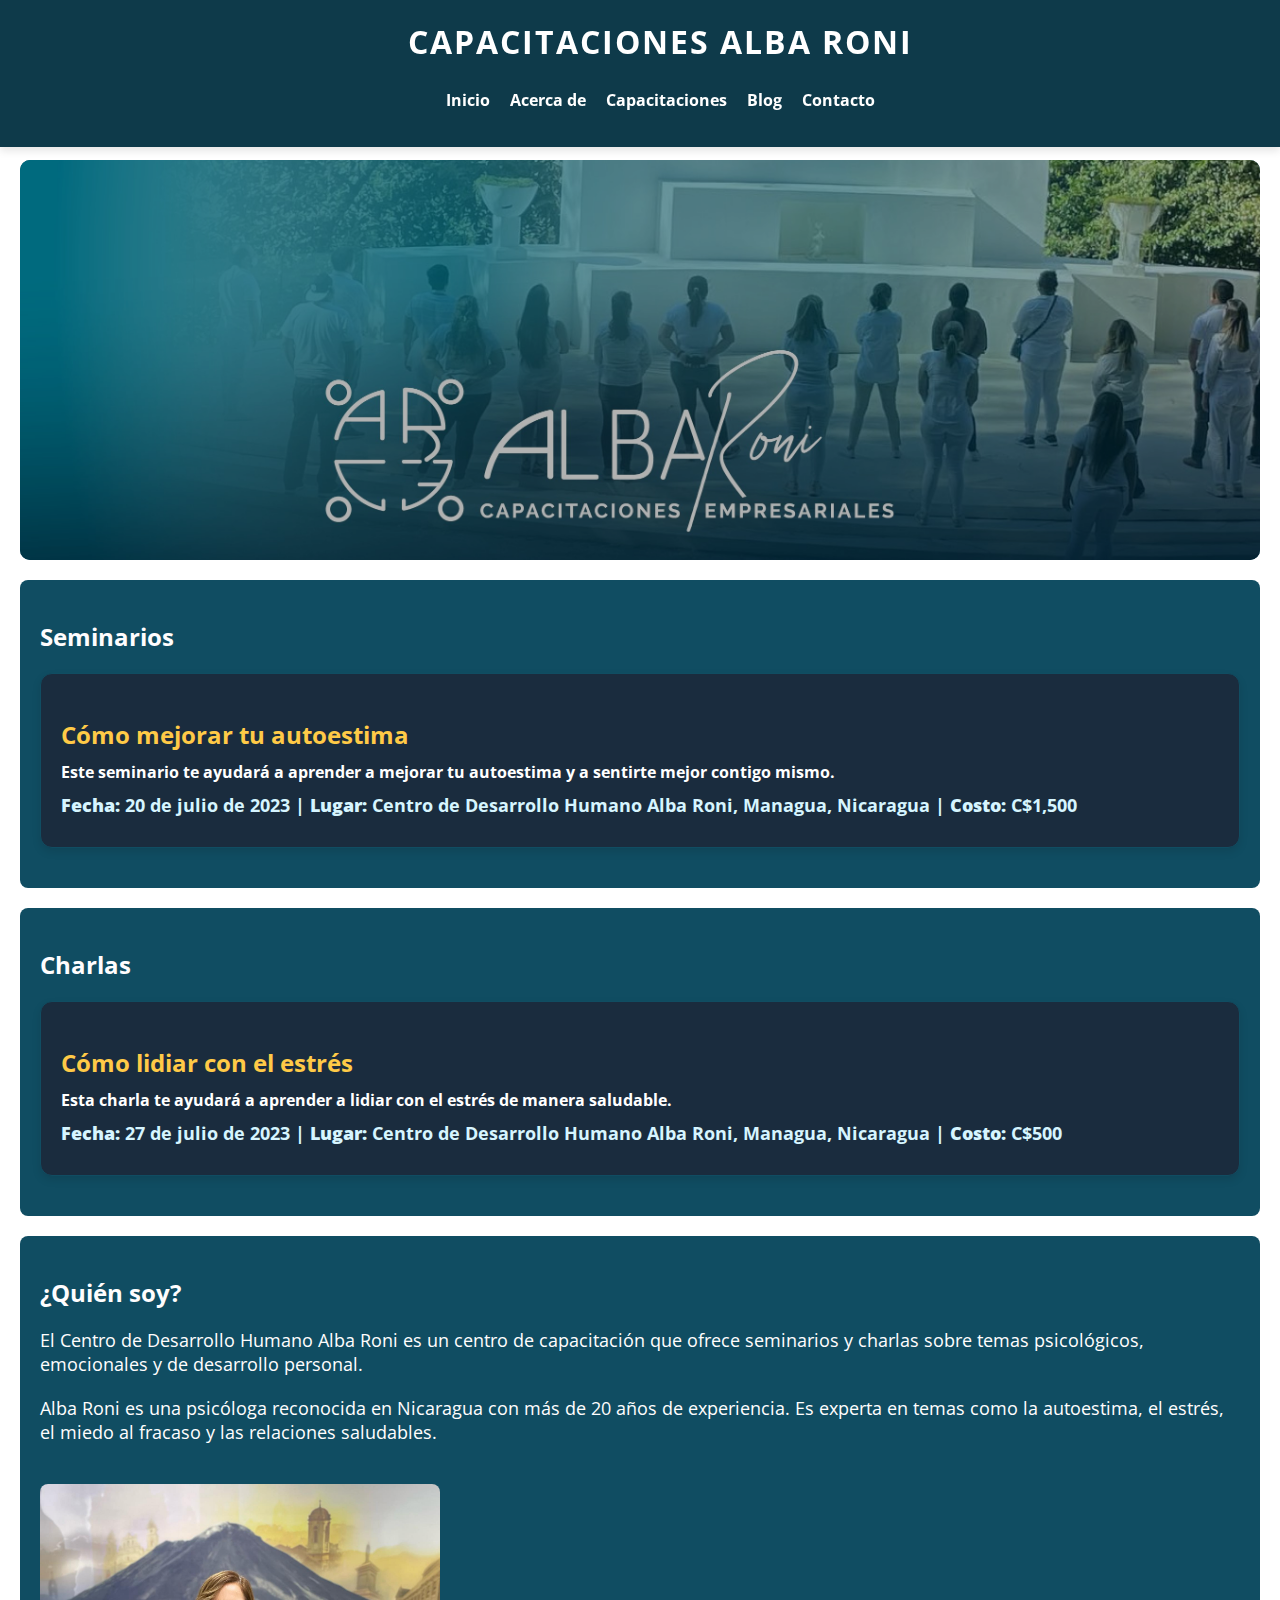
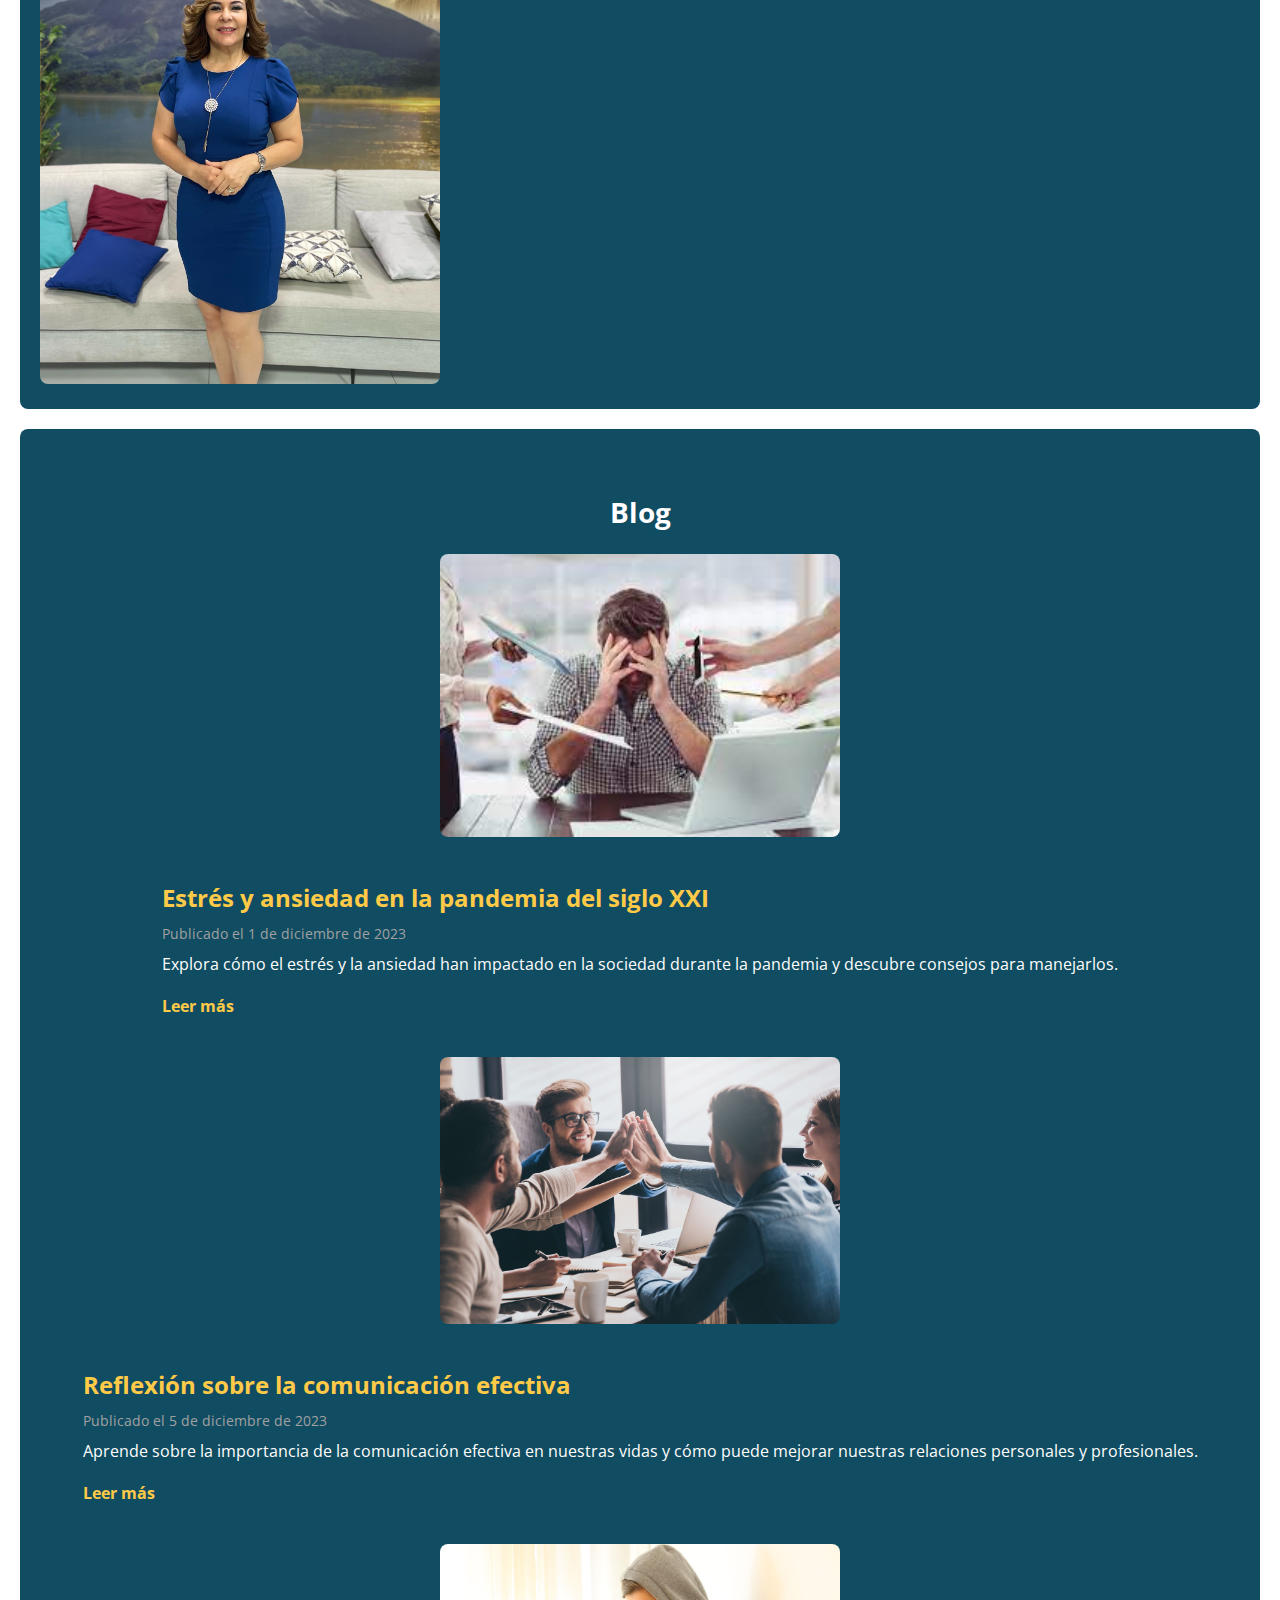
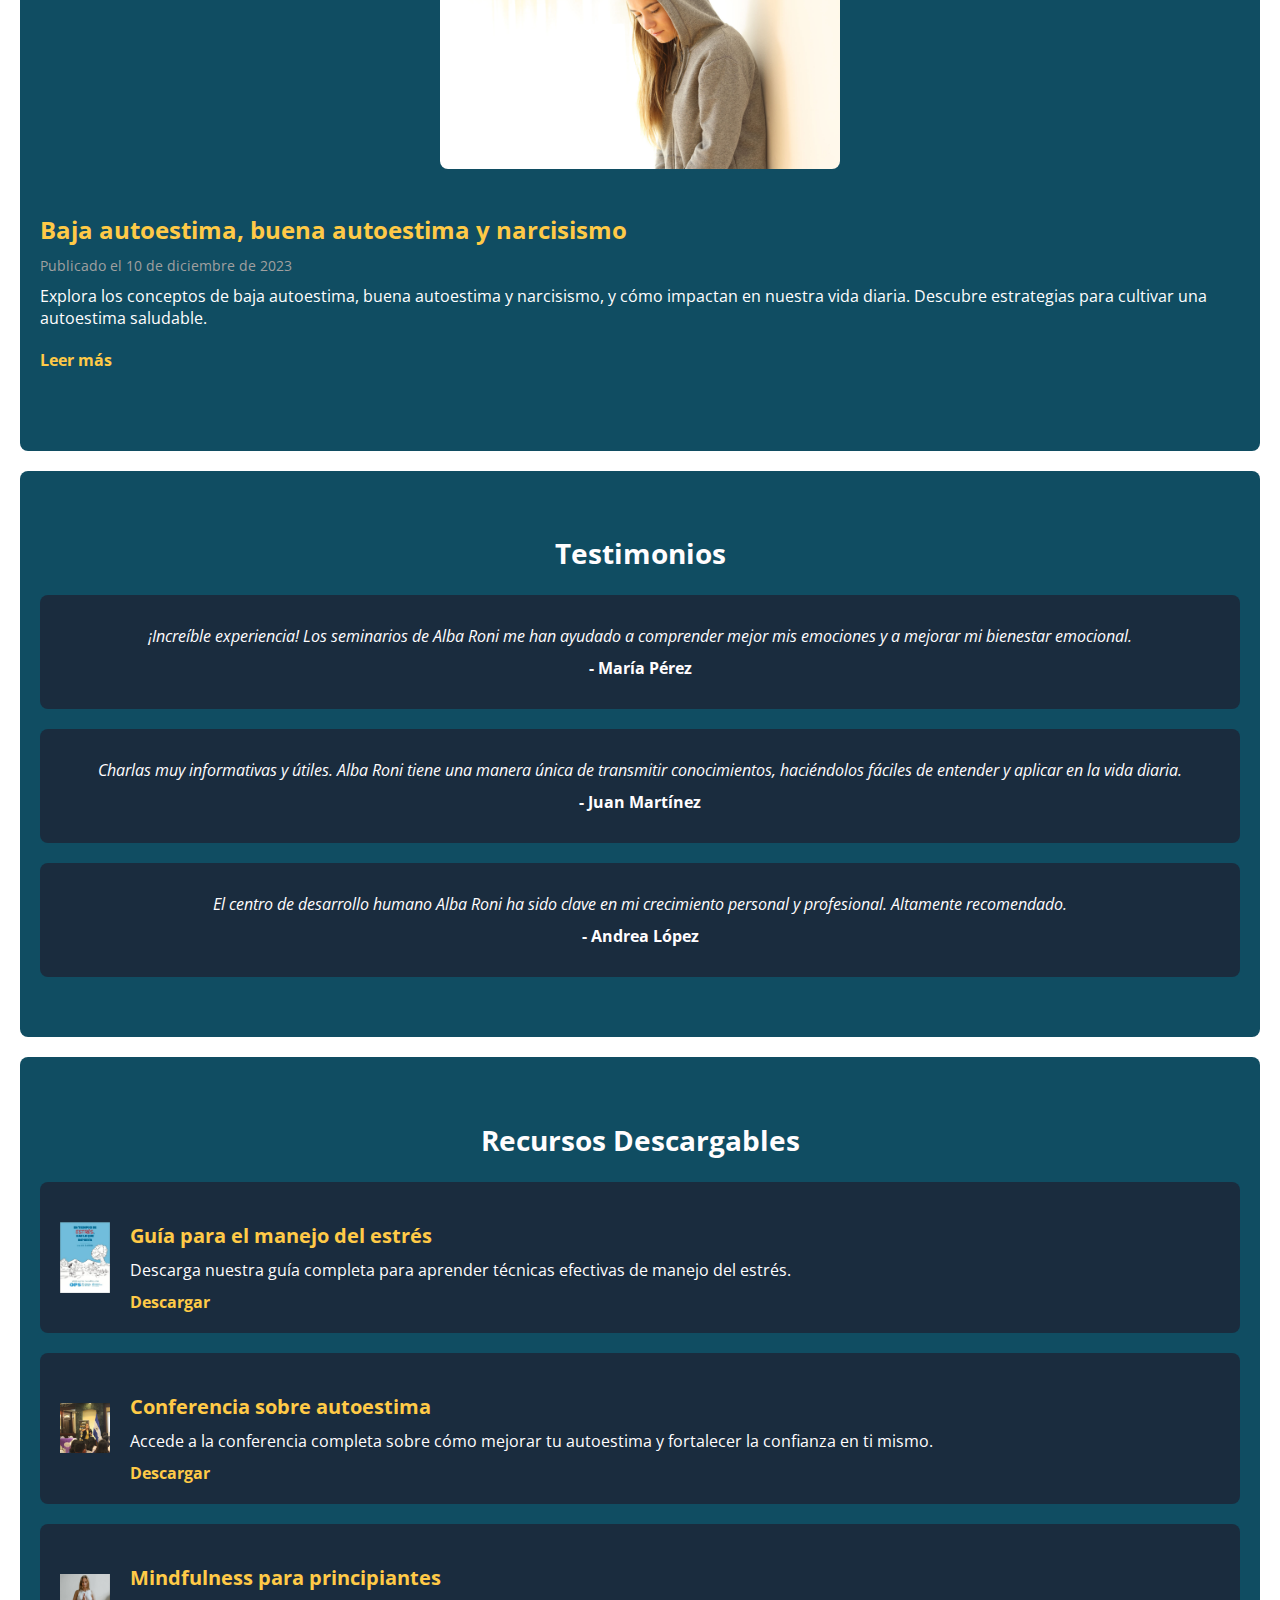
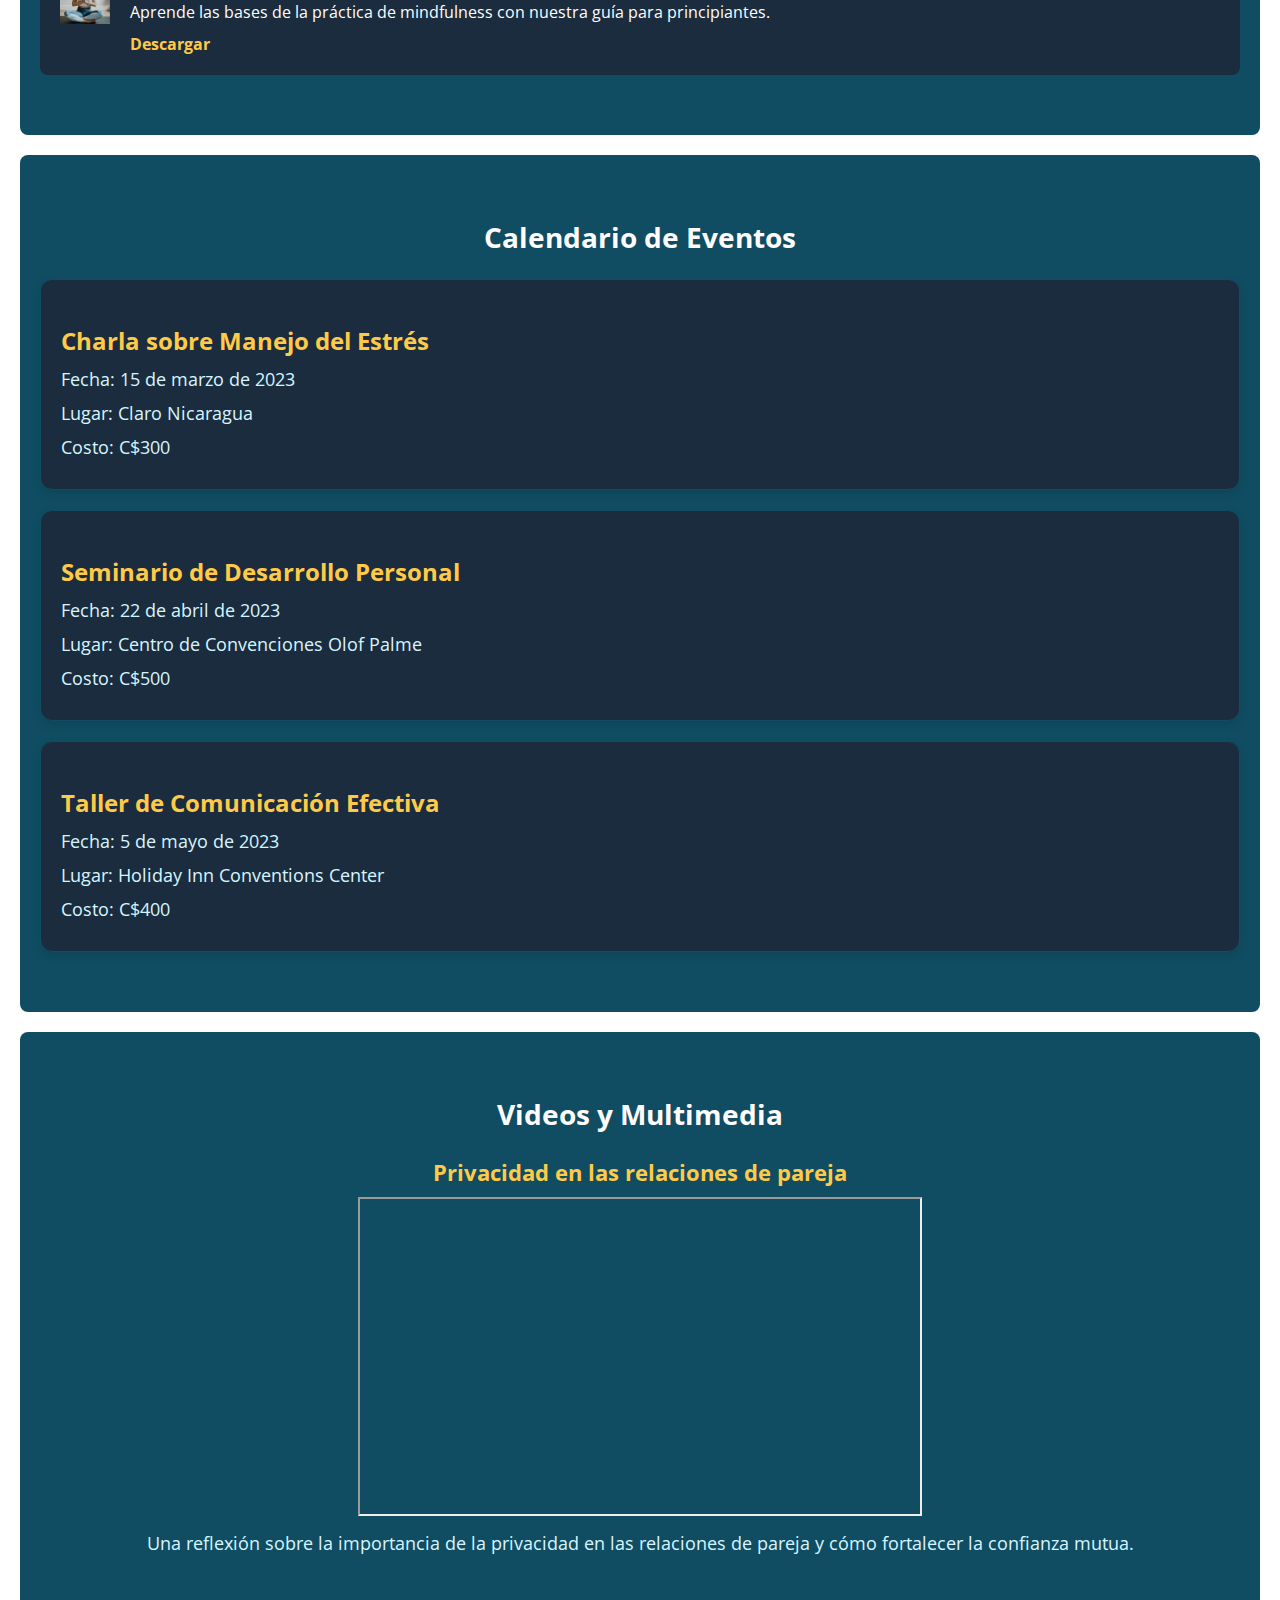
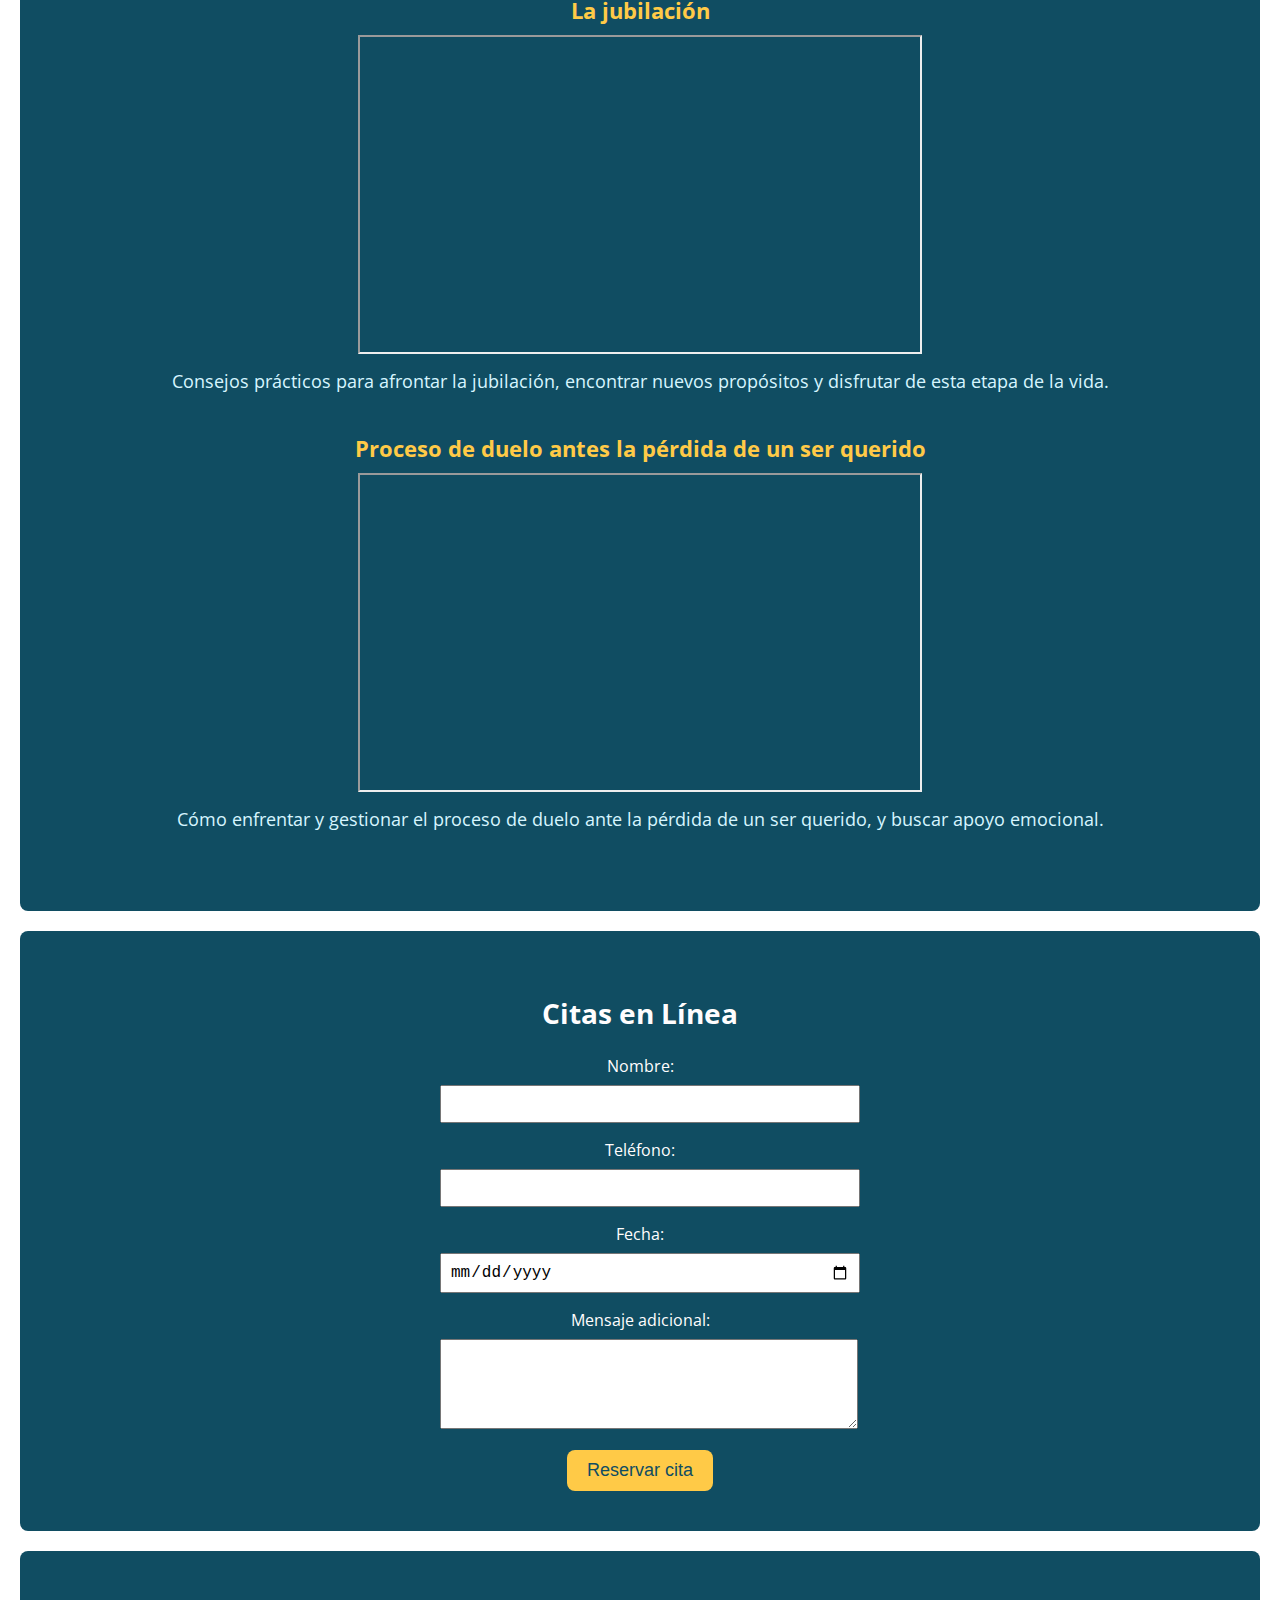
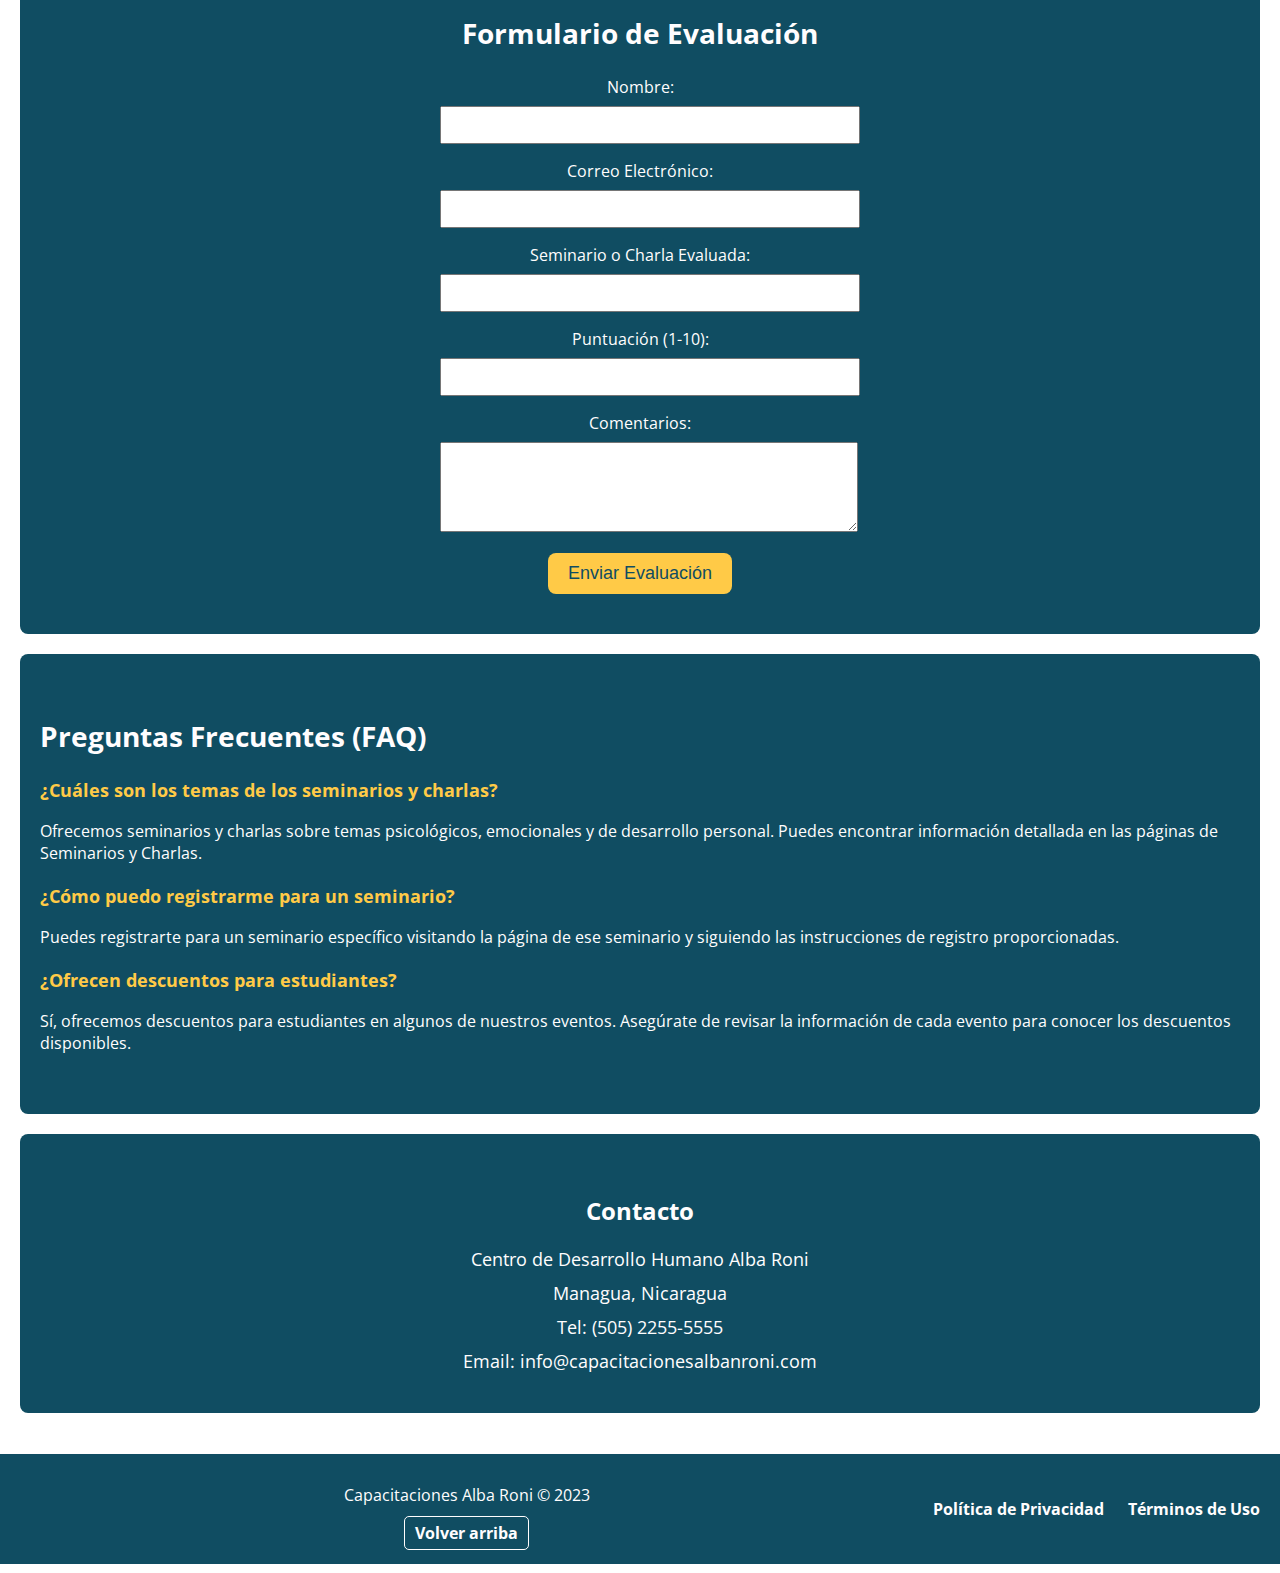
<file: index.html>
<!DOCTYPE html>
<html lang="es">

<head>
    <meta charset="UTF-8">
    <meta name="viewport" content="width=device-width, initial-scale=1.0">
    <link rel="stylesheet" href="https://fonts.googleapis.com/css2?family=Open+Sans:wght@400;700&display=swap">
    <link rel="stylesheet" href="style.css">
    <link rel="icon" href="logo.png">
    <title>Capacitaciones Alba Roni</title>
</head>

<body>

  <header>
    <div class="header-title">Capacitaciones Alba Roni</div>
    <nav>
        <div class="menu-icon">&#9776;</div>
        <ul class="menu">
            <li><a href="index.html">Inicio</a></li>
            <li><a href="sobre-nosotros.html">Acerca de</a></li>
            <li><a href="capacitaciones.html">Capacitaciones</a></li>
            <li><a href="blog.html">Blog</a></li>
            <li><a href="contacto.html">Contacto</a></li>
        </ul>
        <button class="menu-button"> Menú</button>
    </nav>
</header>
  


    <main>

        <section id="banner">
            <img src="banner.jpg" class="imagen-banner" alt="Banner de Capacitaciones Alba Roni">
            <p class="subtitulo-banner">Crecimiento personal y profesional</p>
        </section>

        <section id="seminarios" class="seccion">
            <h2>Seminarios</h2>
            <ul class="listado-eventos">
                <li class="evento">
                    <a href="#">
                        <h3 class="titulo-evento">Cómo mejorar tu autoestima</h3>
                        <p class="descripcion-evento">Este seminario te ayudará a aprender a mejorar tu autoestima y a sentirte mejor contigo mismo.</p>
                        <p class="detalle-evento"><strong>Fecha:</strong> 20 de julio de 2023 | <strong>Lugar:</strong> Centro de Desarrollo Humano Alba Roni, Managua, Nicaragua | <strong>Costo:</strong> C$1,500</p>
                    </a>
                </li>
                <!-- Agregar más seminarios según sea necesario -->
            </ul>
        </section>

        <section id="charlas" class="seccion">
            <h2>Charlas</h2>
            <ul class="listado-eventos">
                <li class="evento">
                    <a href="#">
                        <h3 class="titulo-evento">Cómo lidiar con el estrés</h3>
                        <p class="descripcion-evento">Esta charla te ayudará a aprender a lidiar con el estrés de manera saludable.</p>
                        <p class="detalle-evento"><strong>Fecha:</strong> 27 de julio de 2023 | <strong>Lugar:</strong> Centro de Desarrollo Humano Alba Roni, Managua, Nicaragua | <strong>Costo:</strong> C$500</p>
                    </a>
                </li>
                <!-- Agregar más charlas según sea necesario -->
            </ul>
        </section>

        <section id="sobre-nosotros" class="seccion">
            <h2>¿Quién soy?</h2>
            <p class="parrafo-sobre-nosotros">El Centro de Desarrollo Humano Alba Roni es un centro de capacitación que ofrece seminarios y charlas sobre temas psicológicos, emocionales y de desarrollo personal.</p>
            <p class="parrafo-sobre-nosotros">Alba Roni es una psicóloga reconocida en Nicaragua con más de 20 años de experiencia. Es experta en temas como la autoestima, el estrés, el miedo al fracaso y las relaciones saludables.</p>
            <img src="alba-roni.jpg" alt="Foto de Alba Roni" class="imagen-alba-roni">
        </section>

        <section id="blog">
          <h2>Blog</h2>
          <article class="entrada-blog">
            <img src="blog1.jpg" alt="Imagen del artículo">
            <div class="contenido-entrada">
              <h3>Estrés y ansiedad en la pandemia del siglo XXI</h3>
              <p class="fecha-publicacion">Publicado el 1 de diciembre de 2023</p>
              <p class="resumen">Explora cómo el estrés y la ansiedad han impactado en la sociedad durante la pandemia y descubre consejos para manejarlos.</p>
              <a href="#">Leer más</a>
            </div>
          </article>
      
          <article class="entrada-blog">
            <img src="blog2.jpg" alt="Imagen del artículo">
            <div class="contenido-entrada">
              <h3>Reflexión sobre la comunicación efectiva</h3>
              <p class="fecha-publicacion">Publicado el 5 de diciembre de 2023</p>
              <p class="resumen">Aprende sobre la importancia de la comunicación efectiva en nuestras vidas y cómo puede mejorar nuestras relaciones personales y profesionales.</p>
              <a href="#">Leer más</a>
            </div>
          </article>
      
          <article class="entrada-blog">
            <img src="blog3.jpg" alt="Imagen del artículo">
            <div class="contenido-entrada">
              <h3>Baja autoestima, buena autoestima y narcisismo</h3>
              <p class="fecha-publicacion">Publicado el 10 de diciembre de 2023</p>
              <p class="resumen">Explora los conceptos de baja autoestima, buena autoestima y narcisismo, y cómo impactan en nuestra vida diaria. Descubre estrategias para cultivar una autoestima saludable.</p>
              <a href="#">Leer más</a>
            </div>
          </article>
        </section>
    
        <section id="testimonios">
          <h2>Testimonios</h2>
          <div class="testimonial">
            <p class="contenido">¡Increíble experiencia! Los seminarios de Alba Roni me han ayudado a comprender mejor mis emociones y a mejorar mi bienestar emocional.</p>
            <p class="autor">- María Pérez</p>
          </div>
      
          <div class="testimonial">
            <p class="contenido">Charlas muy informativas y útiles. Alba Roni tiene una manera única de transmitir conocimientos, haciéndolos fáciles de entender y aplicar en la vida diaria.</p>
            <p class="autor">- Juan Martínez</p>
          </div>
      
          <div class="testimonial">
            <p class="contenido">El centro de desarrollo humano Alba Roni ha sido clave en mi crecimiento personal y profesional. Altamente recomendado.</p>
            <p class="autor">- Andrea López</p>
          </div>
        </section>
    
        <section id="recursos">
          <h2>Recursos Descargables</h2>
          <div class="recurso-descargable">
            <img src="pdf-icon.png" alt="Ícono de PDF">
            <div class="info-recurso">
              <h3>Guía para el manejo del estrés</h3>
              <p class="descripcion">Descarga nuestra guía completa para aprender técnicas efectivas de manejo del estrés.</p>
              <a href="#" class="descargar-enlace">Descargar</a>
            </div>
          </div>
      
          <div class="recurso-descargable">
            <img src="video-icon.png" alt="Ícono de video">
            <div class="info-recurso">
              <h3>Conferencia sobre autoestima</h3>
              <p class="descripcion">Accede a la conferencia completa sobre cómo mejorar tu autoestima y fortalecer la confianza en ti mismo.</p>
              <a href="#" class="descargar-enlace">Descargar</a>
            </div>
          </div>
      
          <div class="recurso-descargable">
            <img src="mindfulness-icon.png" alt="Ícono de mindfulness">
            <div class="info-recurso">
              <h3>Mindfulness para principiantes</h3>
              <p class="descripcion">Aprende las bases de la práctica de mindfulness con nuestra guía para principiantes.</p>
              <a href="#" class="descargar-enlace">Descargar</a>
            </div>
          </div>
        </section>
    
        <section id="calendario">
          <h2>Calendario de Eventos</h2>
          
          <div class="evento">
            <h3>Charla sobre Manejo del Estrés</h3>
            <p class="detalle-evento">Fecha: 15 de marzo de 2023</p>
            <p class="detalle-evento">Lugar: Claro Nicaragua</p>
            <p class="detalle-evento">Costo: C$300</p>
          </div>
      
          <div class="evento">
            <h3>Seminario de Desarrollo Personal</h3>
            <p class="detalle-evento">Fecha: 22 de abril de 2023</p>
            <p class="detalle-evento">Lugar: Centro de Convenciones Olof Palme</p>
            <p class="detalle-evento">Costo: C$500</p>
          </div>
      
          <div class="evento">
            <h3>Taller de Comunicación Efectiva</h3>
            <p class="detalle-evento">Fecha: 5 de mayo de 2023</p>
            <p class="detalle-evento">Lugar: Holiday Inn Conventions Center</p>
            <p class="detalle-evento">Costo: C$400</p>
          </div>
        </section>
    
        <section id="videos">
          <h2>Videos y Multimedia</h2>
          
          <div class="video">
            <h3>Privacidad en las relaciones de pareja</h3>
            <iframe width="560" height="315" src="https://www.youtube.com/embed/v_fMB1fOV7c?si=zCsuzrtP2Q5TB8mk" title="YouTube video player" frameborder="10" allow="accelerometer; autoplay; clipboard-write; encrypted-media; gyroscope; picture-in-picture; web-share" allowfullscreen></iframe>
            <p class="descripcion-video">Una reflexión sobre la importancia de la privacidad en las relaciones de pareja y cómo fortalecer la confianza mutua.</p>
          </div>
      
          <div class="video">
            <h3>La jubilación</h3>
            <iframe width="560" height="315" src="https://www.youtube.com/embed/mDaLDV6yAso?si=I4gCGqY-OY3fDrVp" title="YouTube video player" frameborder="10" allow="accelerometer; autoplay; clipboard-write; encrypted-media; gyroscope; picture-in-picture; web-share" allowfullscreen></iframe>            
            <p class="descripcion-video">Consejos prácticos para afrontar la jubilación, encontrar nuevos propósitos y disfrutar de esta etapa de la vida.</p>
          </div>
      
          <div class="video">
            <h3>Proceso de duelo antes la pérdida de un ser querido</h3>
            <iframe width="560" height="315" src="https://www.youtube.com/embed/AO4gVxD-4Ys?si=a2vvHaXI5tIk8wjE" title="YouTube video player" frameborder="10" allow="accelerometer; autoplay; clipboard-write; encrypted-media; gyroscope; picture-in-picture; web-share" allowfullscreen></iframe>
            <p class="descripcion-video">Cómo enfrentar y gestionar el proceso de duelo ante la pérdida de un ser querido, y buscar apoyo emocional.</p>
          </div>
        </section>
    
        <section id="citas">
          <h2>Citas en Línea</h2>
      
          <form action="https://wa.me/50583809554" method="post">
            <label for="nombre">Nombre:</label>
            <input type="text" id="nombre" name="nombre" required>
      
            <label for="telefono">Teléfono:</label>
            <input type="tel" id="telefono" name="telefono" required>
      
            <label for="fecha">Fecha:</label>
            <input type="date" id="fecha" name="fecha" required>
      
            <label for="mensaje">Mensaje adicional:</label>
            <textarea id="mensaje" name="mensaje" rows="4"></textarea>
      
            <button type="submit">Reservar cita</button>
          </form>
        </section>
    
        <section id="evaluacion">
          <h2>Formulario de Evaluación</h2>
      
          <form action="#" method="post">
            <label for="nombre">Nombre:</label>
            <input type="text" id="nombre" name="nombre" required>
      
            <label for="correo">Correo Electrónico:</label>
            <input type="email" id="correo" name="correo" required>
      
            <label for="seminario">Seminario o Charla Evaluada:</label>
            <input type="text" id="seminario" name="seminario" required>
      
            <label for="puntuacion">Puntuación (1-10):</label>
            <input type="number" id="puntuacion" name="puntuacion" min="1" max="10" required>
      
            <label for="comentarios">Comentarios:</label>
            <textarea id="comentarios" name="comentarios" rows="4" required></textarea>
      
            <button type="submit">Enviar Evaluación</button>
          </form>
        </section>
    

        <section id="faq">
          <h2>Preguntas Frecuentes (FAQ)</h2>
      
          <div class="pregunta">
            <h3>¿Cuáles son los temas de los seminarios y charlas?</h3>
            <p>Ofrecemos seminarios y charlas sobre temas psicológicos, emocionales y de desarrollo personal. Puedes encontrar información detallada en las páginas de Seminarios y Charlas.</p>
          </div>
      
          <div class="pregunta">
            <h3>¿Cómo puedo registrarme para un seminario?</h3>
            <p>Puedes registrarte para un seminario específico visitando la página de ese seminario y siguiendo las instrucciones de registro proporcionadas.</p>
          </div>
      
          <div class="pregunta">
            <h3>¿Ofrecen descuentos para estudiantes?</h3>
            <p>Sí, ofrecemos descuentos para estudiantes en algunos de nuestros eventos. Asegúrate de revisar la información de cada evento para conocer los descuentos disponibles.</p>
          </div>
      
          <!-- Agrega más preguntas y respuestas según sea necesario -->
      
        </section>

        <section id="contacto" class="seccion">
          <h2>Contacto</h2>
          <div class="info-contacto">
            <p class="parrafo-contacto">Centro de Desarrollo Humano Alba Roni</p>
            <p class="parrafo-contacto">Managua, Nicaragua</p>
            <p class="parrafo-contacto">Tel: (505) 2255-5555</p>
            <p class="parrafo-contacto">Email: info@capacitacionesalbanroni.com</p>
          </div>
        </section>

    </main>

    <footer>
      <div class="footer-info">
        <p>Capacitaciones Alba Roni &copy; 2023</p>
        <a href="#top" class="boton-ir-arriba">Volver arriba</a>
      </div>
      <div class="footer-links">
        <a href="#">Política de Privacidad</a>
        <a href="#">Términos de Uso</a>
      </div>
    </footer>

    <script>
      const menuIcon = document.querySelector('.menu-icon');
      const menuButton = document.querySelector('.menu-button');
      const menu = document.querySelector('.menu');
  
      menuIcon.addEventListener('click', () => {
          menu.classList.toggle('show');
      });
  
      menuButton.addEventListener('click', () => {
          menu.classList.toggle('show');
      });
  </script>

</body>

</html>
</file>
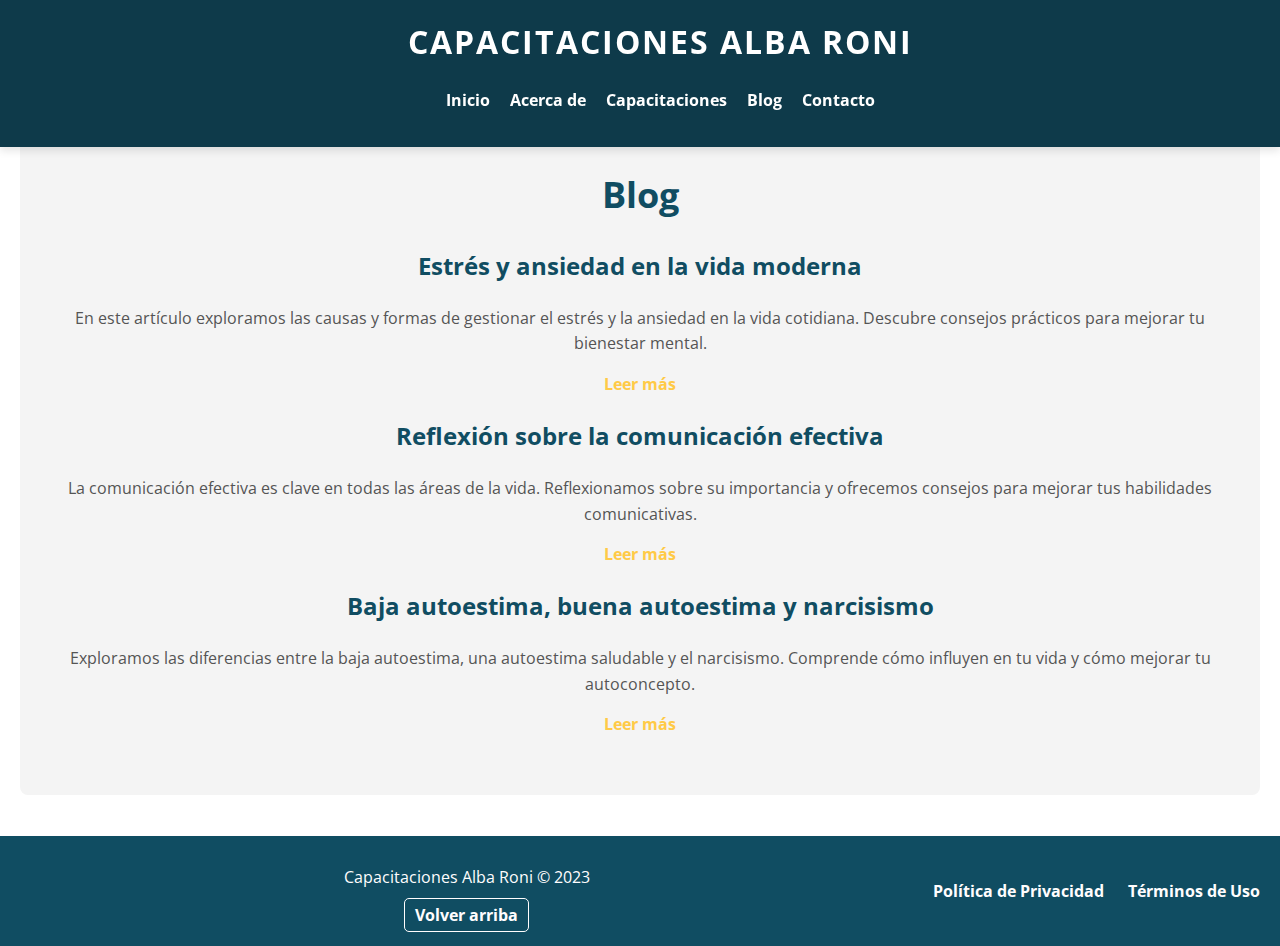
<file: blog.html>
<!DOCTYPE html>
<html lang="es">
<head>
  <meta charset="UTF-8">
  <title>Blog - Capacitaciones Alba Roni</title>
  <link rel="stylesheet" href="https://fonts.googleapis.com/css2?family=Open+Sans:wght@400;700&display=swap">
  <link rel="stylesheet" href="style.css">
  <link rel="icon" href="logo.png">

  <style>
    /* Estilos específicos para la página del blog */
    #blog {
      padding: 40px;
      background-color: #f4f4f4;
      border-radius: 8px;
      margin: 20px 0;
    }

    #blog h2 {
      font-size: 36px;
      margin-top: 90px;

      font-weight: bold;
      color: #104d62;
    }

    .articulo-blog {
      margin: 20px 0;
    }

    .articulo-blog h3 {
      font-size: 24px;
      color: #104d62;
    }

    .articulo-blog p {
      font-size: 16px;
      color: #555;
      line-height: 1.6;
    }

    /* ... Resto de los estilos ... */
  </style>
  <link rel="stylesheet" href="https://fonts.googleapis.com/css2?family=Open+Sans:wght@400;700&display=swap">
  <link rel="icon" href="logo.png">
</head>
<body>

  <header>
    <div class="header-title">Capacitaciones Alba Roni</div>
    <nav>
        <div class="menu-icon">&#9776;</div>
        <ul class="menu">
          <li><a href="index.html">Inicio</a></li>
          <li><a href="sobre-nosotros.html">Acerca de</a></li>
          <li><a href="capacitaciones.html">Capacitaciones</a></li>
          <li><a href="blog.html">Blog</a></li>
          <li><a href="contacto.html">Contacto</a></li>
        </ul>
        <button class="menu-button"> Menú</button>
    </nav>
</header>

<main>
  <section id="blog">
    <h2>Blog</h2>
    <div class="articulo-blog">
      <h3>Estrés y ansiedad en la vida moderna</h3>
      <p>En este artículo exploramos las causas y formas de gestionar el estrés y la ansiedad en la vida cotidiana. Descubre consejos prácticos para mejorar tu bienestar mental.</p>
      <a href="#">Leer más</a>
    </div>
    <div class="articulo-blog">
      <h3>Reflexión sobre la comunicación efectiva</h3>
      <p>La comunicación efectiva es clave en todas las áreas de la vida. Reflexionamos sobre su importancia y ofrecemos consejos para mejorar tus habilidades comunicativas.</p>
      <a href="#">Leer más</a>
    </div>
    <div class="articulo-blog">
      <h3>Baja autoestima, buena autoestima y narcisismo</h3>
      <p>Exploramos las diferencias entre la baja autoestima, una autoestima saludable y el narcisismo. Comprende cómo influyen en tu vida y cómo mejorar tu autoconcepto.</p>
      <a href="#">Leer más</a>
    </div>
    <!-- Agrega más artículos según sea necesario -->
  </section>
</main>

  <footer>
    <div class="footer-info">
      <p>Capacitaciones Alba Roni &copy; 2023</p>
      <a href="#top" class="boton-ir-arriba">Volver arriba</a>
    </div>
    <div class="footer-links">
      <a href="#">Política de Privacidad</a>
      <a href="#">Términos de Uso</a>
    </div>
  </footer>

  <script>
    const menuIcon = document.querySelector('.menu-icon');
    const menuButton = document.querySelector('.menu-button');
    const menu = document.querySelector('.menu');

    menuIcon.addEventListener('click', () => {
        menu.classList.toggle('show');
    });

    menuButton.addEventListener('click', () => {
        menu.classList.toggle('show');
    });
</script>

</body>
</html>
</file>
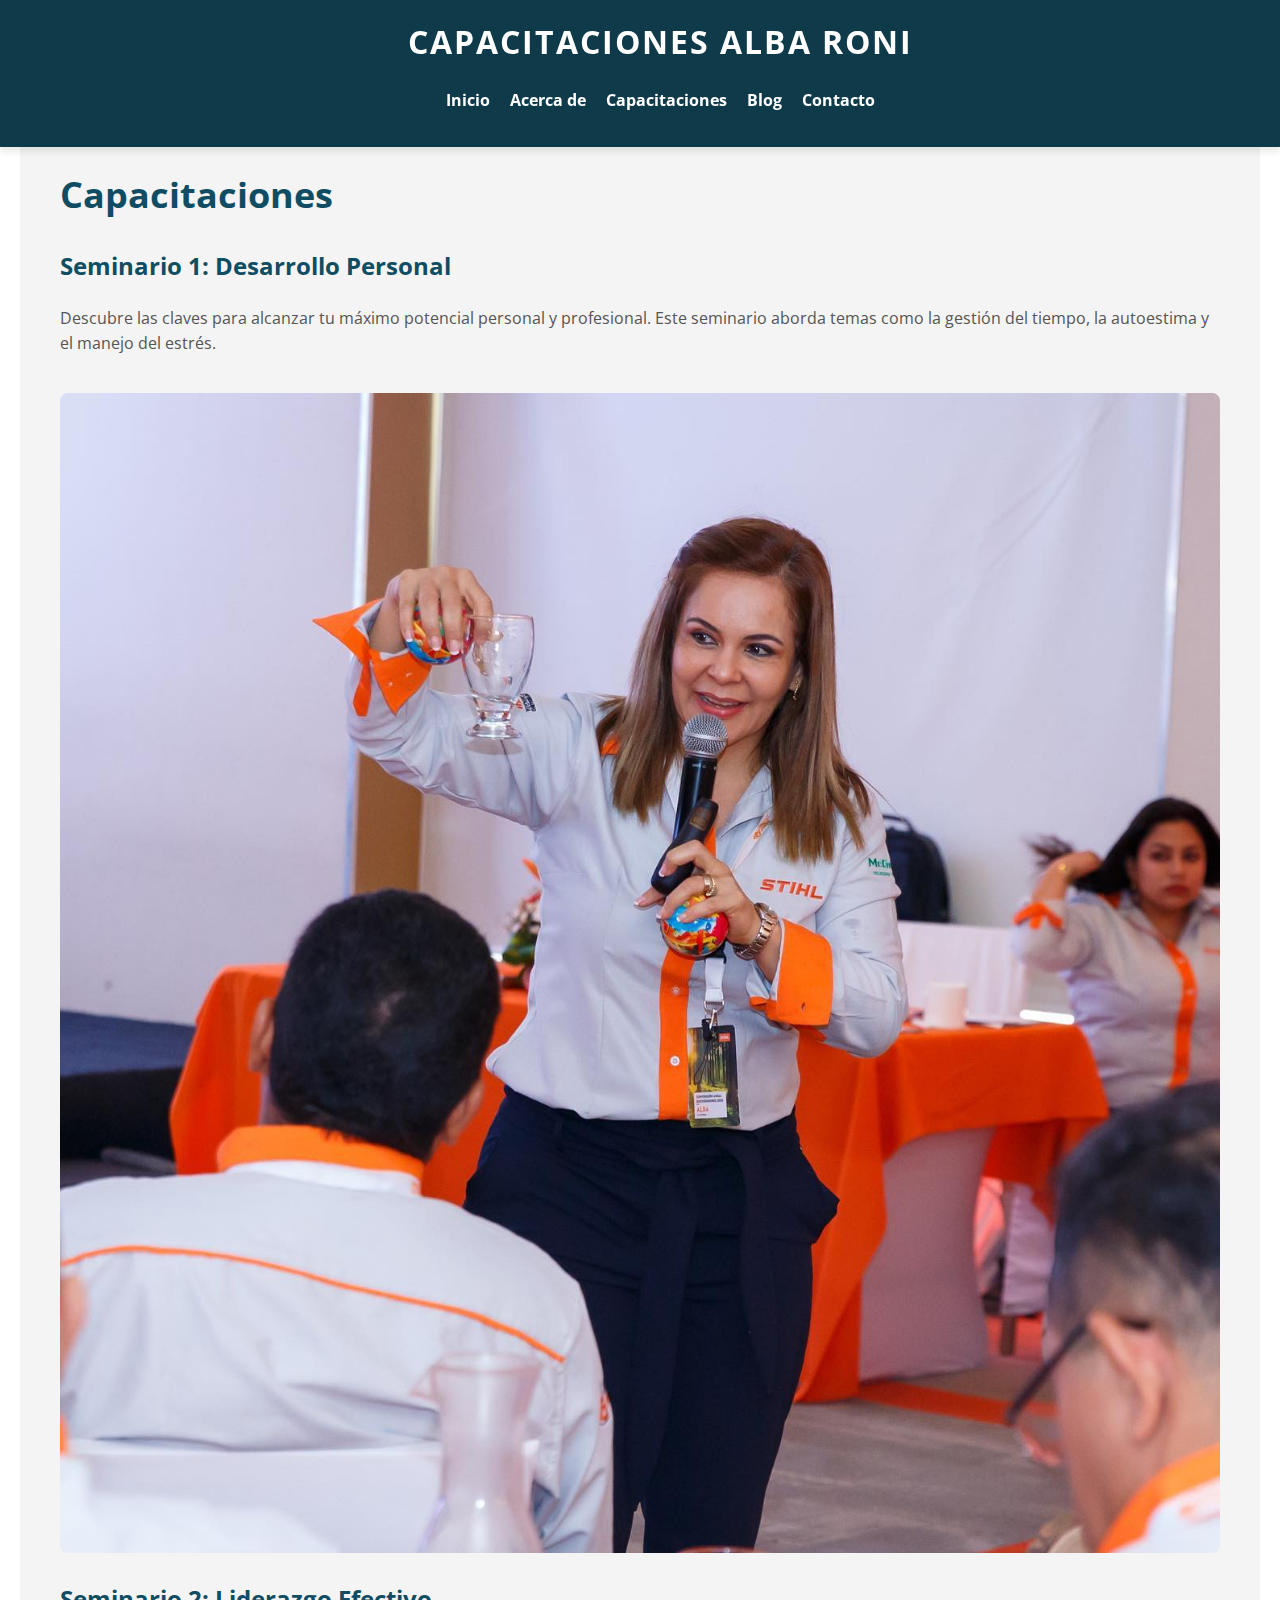
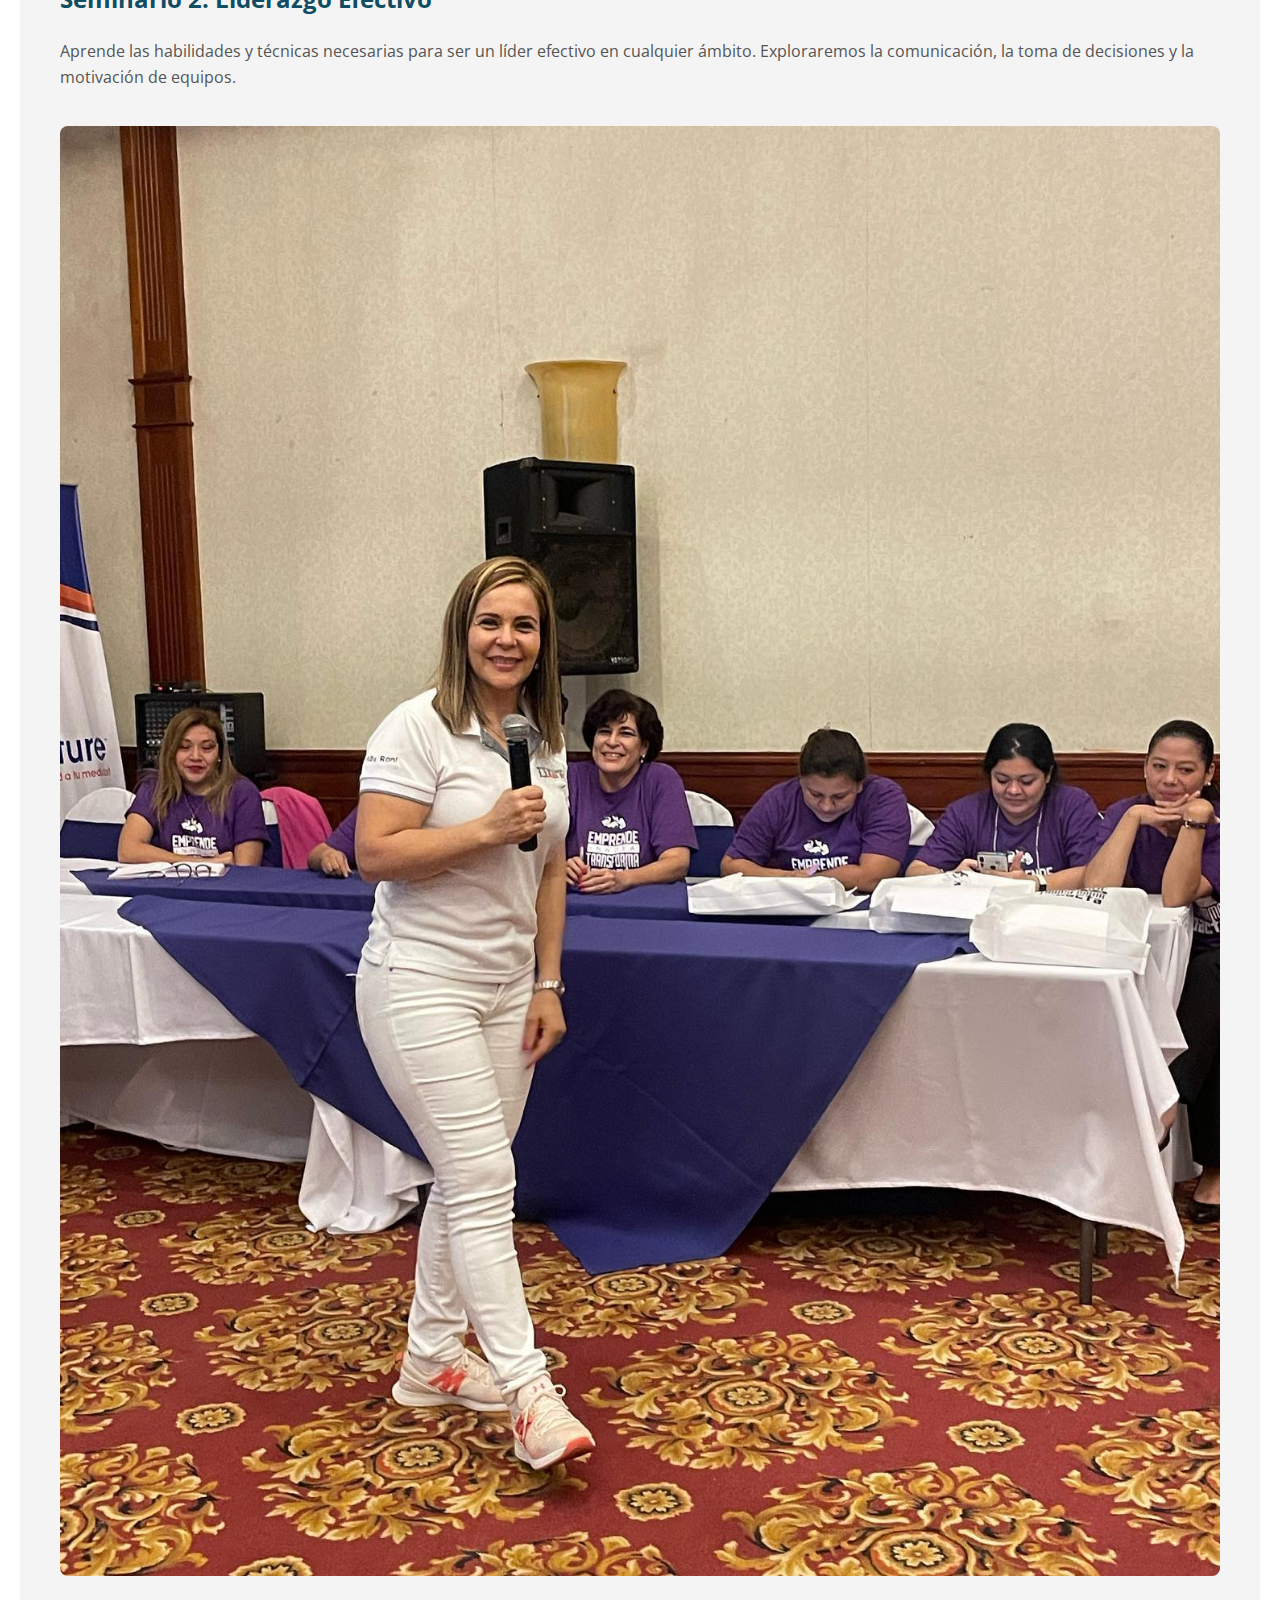
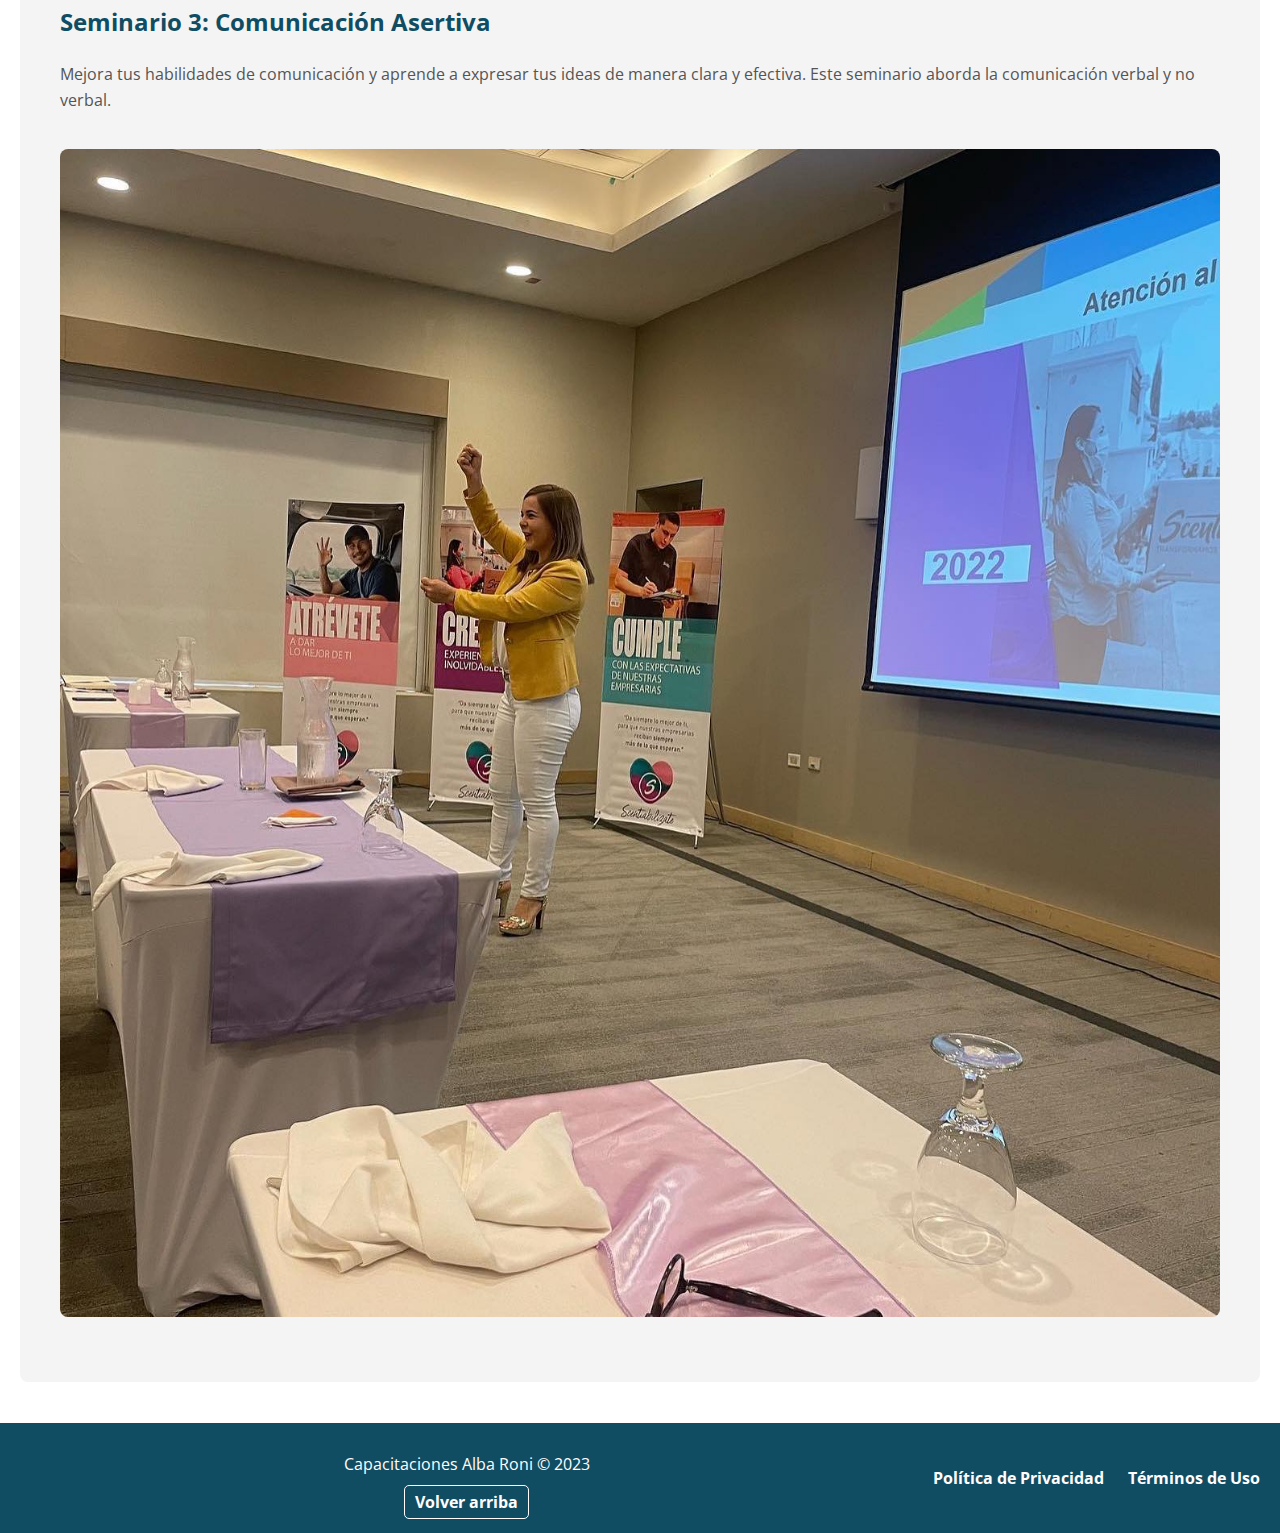
<file: capacitaciones.html>
<!DOCTYPE html>
<html lang="es">
<head>
  <meta charset="UTF-8">
  <title>Capacitaciones - Capacitaciones Alba Roni</title>
  <meta name="viewport" content="width=device-width, initial-scale=1.0">
  <style>
    body {
      font-family: 'Open Sans', sans-serif;
      margin: 0;
      padding: 0;
    }

    header {
      background-color: #104d62;
      color: #fff;
      padding: 20px 0;
      position: fixed;
      top: 0;
      left: 0;
      right: 0;
      z-index: 1000;
      display: flex;
      flex-direction: column;
      align-items: center;
    }

    .header-title {
      font-size: 28px;
      font-weight: bold;
      margin-bottom: 10px;
    }

    nav {
      display: flex;
      justify-content: space-between;
      align-items: center;
      max-width: 1200px;
      margin: 0 auto;
      padding: 0 20px;
    }

    .menu {
      list-style: none;
      display: flex;
      gap: 20px;
    }

    .menu li {
      font-size: 16px;
    }

    .menu a {
      color: #fff;
      text-decoration: none;
      transition: color 0.3s;
    }

    .menu a:hover {
      color: #ffca47;
    }

    .menu-icon {
      display: none;
      font-size: 24px;
      cursor: pointer;
      order: 1;
    }

    .menu-button {
      display: none;
      background: none;
      border: none;
      color: #fff;
      font-size: 16px;
      cursor: pointer;
    }


    #capacitaciones {
      padding: 40px;
      background-color: #f4f4f4;
      border-radius: 8px;
      margin: 20px 0;
    }

    #capacitaciones h2 {
      font-size: 36px;
      margin-top: 90px;
      font-weight: bold;
      color: #104d62;
    }

    .seminario {
      margin: 20px 0;
    }

    .seminario h3 {
      font-size: 24px;
      color: #104d62;
    }

    .seminario p {
      font-size: 16px;
      color: #555;
      line-height: 1.6;
    }

    .seminario img {
      width: 100%;
      max-width: 100%; /* Ajuste para evitar que la imagen se salga en dispositivos móviles */
      height: auto;
      border-radius: 8px;
      margin-top: 20px;
    }
 

    footer {
      background: #104d62;
      padding: 20px;
      text-align: center;
      color: #fffdfe;
      display: flex;
      justify-content: space-between;
      align-items: center;
      border-top: 1px solid #fffdfe;
    }

    .footer-info {
      flex-grow: 1;
    }

    .boton-ir-arriba {
      color: #fffdfe;
      text-decoration: none;
      border: 1px solid #fffdfe;
      padding: 5px 10px;
      border-radius: 5px;
    }

    .boton-ir-arriba:hover {
      background-color: #fffdfe;
      color: #104d62;
    }

    .footer-links a {
      color: #fffdfe;
      text-decoration: none;
      margin-left: 20px;
    }

    .footer-links a:hover {
      text-decoration: underline;
    }

    @media only screen and (max-width: 768px) {
      .menu {
        display: none;
        flex-direction: column;
        position: absolute;
        top: 60px;
        left: 0;
        right: 0;
        background-color: #104d62;
        padding: 20px;
      }

      .menu.show {
        display: flex;
      }

      .menu-button,
      .menu-icon {
        display: block;
      }

      .seminario {
        margin: 10px 0;
      }
    }
  </style>
  <link rel="stylesheet" href="https://fonts.googleapis.com/css2?family=Open+Sans:wght@400;700&display=swap">
  <link rel="icon" href="logo.png">
  <link rel="stylesheet" href="style.css">
</head>
<body>

  <header>
    <div class="header-title">Capacitaciones Alba Roni</div>
    <nav>
      <div class="menu-icon">&#9776;</div>
      <ul class="menu">
        <li><a href="index.html">Inicio</a></li>
        <li><a href="sobre-nosotros.html">Acerca de</a></li>
        <li><a href="capacitaciones.html">Capacitaciones</a></li>
        <li><a href="blog.html">Blog</a></li>
        <li><a href="contacto.html">Contacto</a></li>
      </ul>
      <button class="menu-button"> Menú</button>
    </nav>
  </header>

  <main>
    <section id="capacitaciones">
      <h2>Capacitaciones</h2>
      <div class="seminario">
        <h3>Seminario 1: Desarrollo Personal</h3>
        <p>Descubre las claves para alcanzar tu máximo potencial personal y profesional. Este seminario aborda temas como la gestión del tiempo, la autoestima y el manejo del estrés.</p>
        <img src="desarrollo_personal.jpg" alt="Desarrollo Personal">
      </div>
      <div class="seminario">
        <h3>Seminario 2: Liderazgo Efectivo</h3>
        <p>Aprende las habilidades y técnicas necesarias para ser un líder efectivo en cualquier ámbito. Exploraremos la comunicación, la toma de decisiones y la motivación de equipos.</p>
        <img src="liderazgo_efectivo.jpg" alt="Liderazgo Efectivo">
      </div>
      <div class="seminario">
        <h3>Seminario 3: Comunicación Asertiva</h3>
        <p>Mejora tus habilidades de comunicación y aprende a expresar tus ideas de manera clara y efectiva. Este seminario aborda la comunicación verbal y no verbal.</p>
        <img src="comunicacion_asertiva.jpg" alt="Comunicación Asertiva">
      </div>
      <!-- Agrega más información sobre tus capacitaciones -->
    </section>

  </main>

  <footer>
    <div class="footer-info">
      <p>Capacitaciones Alba Roni &copy; 2023</p>
      <a href="#top" class="boton-ir-arriba">Volver arriba</a>
    </div>
    <div class="footer-links">
      <a href="#">Política de Privacidad</a>
      <a href="#">Términos de Uso</a>
    </div>
  </footer>

  <script>
    const menuIcon = document.querySelector('.menu-icon');
    const menuButton = document.querySelector('.menu-button');
    const menu = document.querySelector('.menu');

    menuIcon.addEventListener('click', () => {
      menu.classList.toggle('show');
    });

    menuButton.addEventListener('click', () => {
      menu.classList.toggle('show');
    });
  </script>

</body>
</html>
</file>
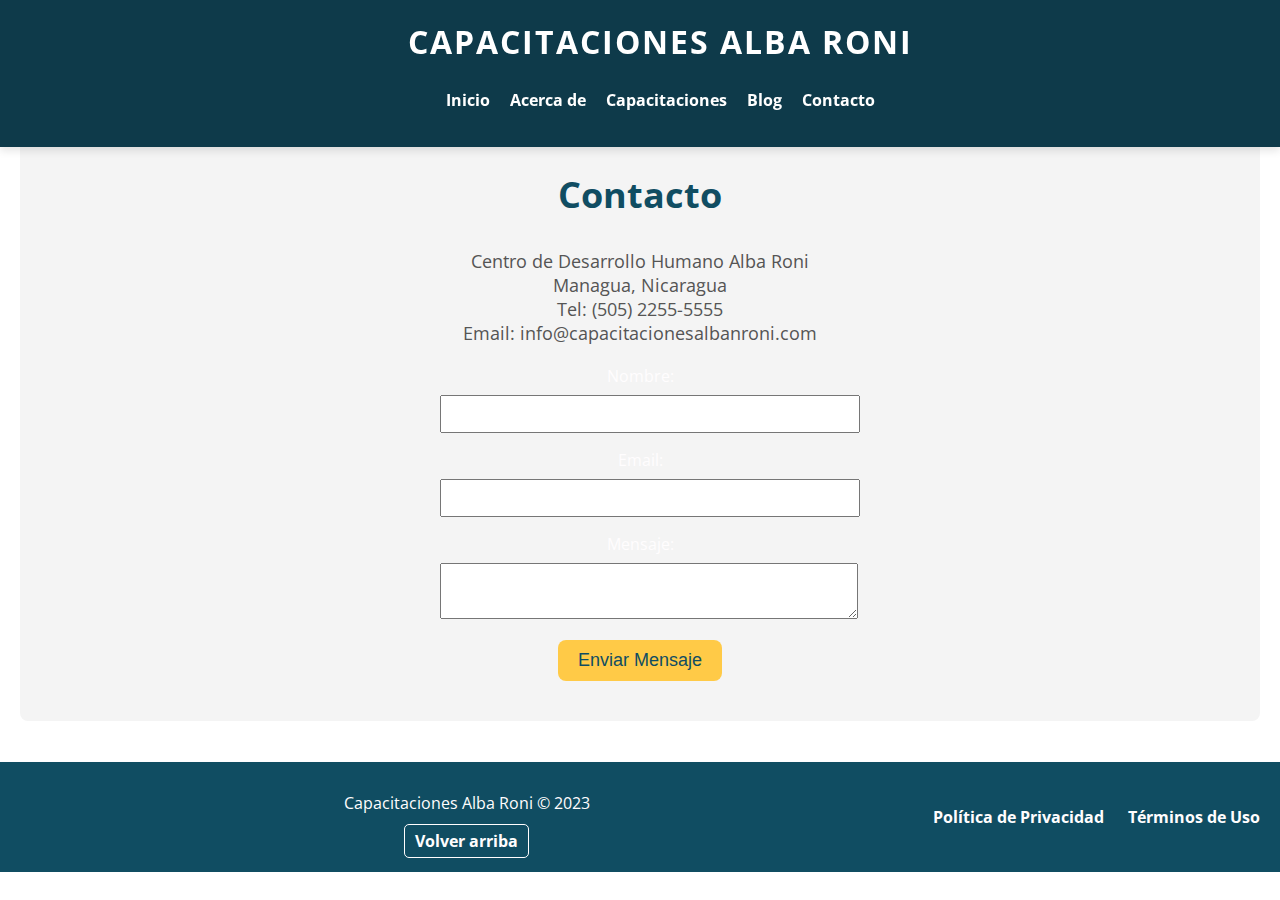
<file: contacto.html>
<!DOCTYPE html>
<html lang="es">
<head>
  <meta charset="UTF-8">
  <title>Contacto - Capacitaciones Alba Roni</title>
  <link rel="stylesheet" href="https://fonts.googleapis.com/css2?family=Open+Sans:wght@400;700&display=swap">
  <link rel="stylesheet" href="style.css">
  <style>
    /* Estilos específicos para la página de contacto */
    #contacto {
      padding: 40px;
      background-color: #f4f4f4;
      border-radius: 8px;
      margin: 20px 0;
    }

    #contacto h2 {
      font-size: 36px;
      margin-top: 90px;
      font-weight: bold;
      color: #104d62;
    }

    .parrafo-contacto {
      font-size: 18px;
      margin-bottom: 20px;
      color: #555;
    }

    /* Agrega estilos al formulario según sea necesario */

    /* ... Resto de los estilos ... */
  </style>
  <link rel="stylesheet" href="https://fonts.googleapis.com/css2?family=Open+Sans:wght@400;700&display=swap">
  <link rel="icon" href="logo.png"></head>
<body>

  <header>
    <div class="header-title">Capacitaciones Alba Roni</div>
    <nav>
        <div class="menu-icon">&#9776;</div>
        <ul class="menu">
          <li><a href="index.html">Inicio</a></li>
          <li><a href="sobre-nosotros.html">Acerca de</a></li>
          <li><a href="capacitaciones.html">Capacitaciones</a></li>
          <li><a href="blog.html">Blog</a></li>
          <li><a href="contacto.html">Contacto</a></li>
        </ul>
        <button class="menu-button"> Menú</button>
    </nav>
</header>

<main>
  <section id="contacto" class="seccion">
    <h2>Contacto</h2>
    <p class="parrafo-contacto">Centro de Desarrollo Humano Alba Roni<br>Managua, Nicaragua<br>Tel: (505) 2255-5555<br>Email: info@capacitacionesalbanroni.com</p>
    <form action="#" method="post">
      <!-- Agrega aquí tu formulario de contacto -->
      <label for="nombre">Nombre:</label>
      <input type="text" id="nombre" name="nombre" required>

      <label for="email">Email:</label>
      <input type="email" id="email" name="email" required>

      <label for="mensaje">Mensaje:</label>
      <textarea id="mensaje" name="mensaje" required></textarea>

      <button type="submit">Enviar Mensaje</button>
    </form>
  </section>
</main>

  <footer>
    <div class="footer-info">
      <p>Capacitaciones Alba Roni &copy; 2023</p>
      <a href="#top" class="boton-ir-arriba">Volver arriba</a>
    </div>
    <div class="footer-links">
      <a href="#">Política de Privacidad</a>
      <a href="#">Términos de Uso</a>
    </div>
  </footer>

  <script>
    const menuIcon = document.querySelector('.menu-icon');
    const menuButton = document.querySelector('.menu-button');
    const menu = document.querySelector('.menu');

    menuIcon.addEventListener('click', () => {
        menu.classList.toggle('show');
    });

    menuButton.addEventListener('click', () => {
        menu.classList.toggle('show');
    });
</script>

</body>
</html>
</file>
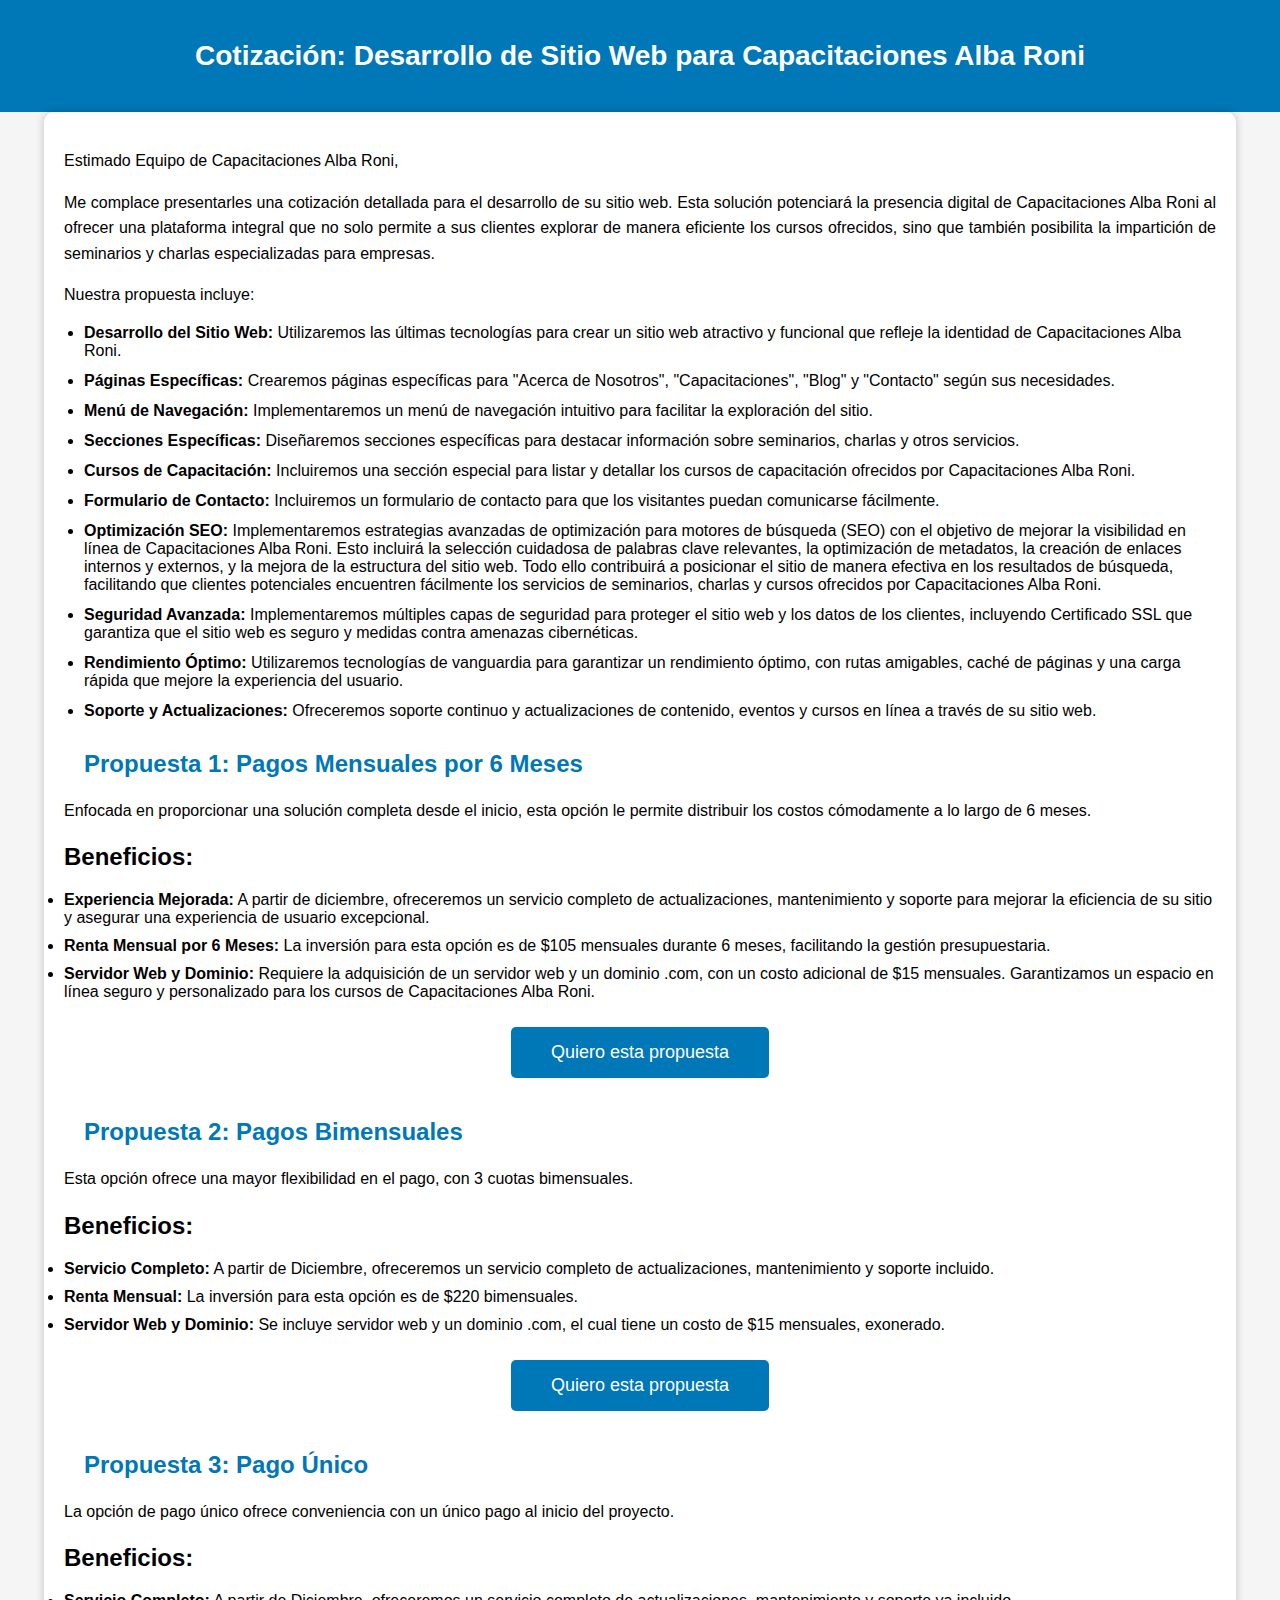
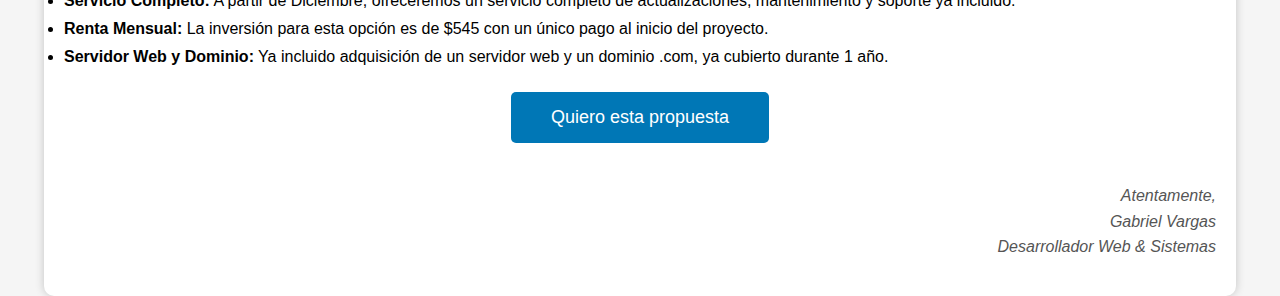
<file: cotizacion.html>
<!DOCTYPE html>
<html lang="es">

<head>
    <meta charset="UTF-8">
    <meta name="viewport" content="width=device-width, initial-scale=1.0">
    <title>Cotización: Desarrollo de Sitio Web para Capacitaciones Alba Roni</title>
    <link rel="icon" href="cap.jpg">
    <style>
        body {
            font-family: Arial, sans-serif;
            background-color: #f5f5f5;
            margin: 0;
            padding: 0;
        }

        .header {
            background-color: #0077b6;
            color: #fff;
            text-align: center;
            padding: 20px 0;
        }

        h1 {
            font-size: 28px;
            margin: 20px;
        }

        .container {
            max-width: 90%;
            margin: 0 auto;
            padding: 20px;
            background-color: #fff;
            box-shadow: 0 0 10px rgba(0, 0, 0, 0.2);
            border-radius: 10px;
        }

        p {
            font-size: 16px;
            line-height: 1.6;
            text-align: justify;
        }

        ul {
            list-style-type: disc;
            padding-left: 20px;
        }

        li {
            margin-bottom: 12px;
        }

        .button-container {
            display: flex;
            justify-content: center;
            align-items: center;
            flex-wrap: wrap;
        }

        .button {
            background-color: #0077b6;
            color: #fff;
            padding: 15px 40px;
            border: none;
            border-radius: 5px;
            font-size: 18px;
            margin: 10px;
            cursor: pointer;
            text-decoration: none;
            transition: background-color 0.3s ease;
        }

        .button:hover {
            background-color: #005f8b;
        }

        .proposal {
            margin-top: 30px;
        }

        .proposal h1 {
            font-size: 24px;
            color: #0077b6;
        }

        .proposal ul {
            padding-left: 0;
        }

        .proposal li {
            margin-bottom: 10px;
        }

        .signature {
            margin-top: 30px;
            text-align: right;
            font-style: italic;
            color: #555;
        }
    </style>
</head>

<body>
    <div class="header">
        <h1>Cotización: Desarrollo de Sitio Web para Capacitaciones Alba Roni</h1>
    </div>
    <div class="container">
        <p>Estimado Equipo de Capacitaciones Alba Roni,</p>
        <p>Me complace presentarles una cotización detallada para el desarrollo de su sitio web. Esta solución
            potenciará la presencia digital de Capacitaciones Alba Roni al ofrecer una plataforma integral que no solo
            permite a sus clientes explorar de manera eficiente los cursos ofrecidos, sino que también posibilita la
            impartición de seminarios y charlas especializadas para empresas.
        </p>
        <p>Nuestra propuesta incluye:</p>
        <ul>
            <li><strong>Desarrollo del Sitio Web:</strong> Utilizaremos las últimas tecnologías para crear un sitio web
                atractivo y funcional que refleje la identidad de Capacitaciones Alba Roni.</li>
            <li><strong>Páginas Específicas:</strong> Crearemos páginas específicas para "Acerca de Nosotros",
                "Capacitaciones", "Blog" y "Contacto" según sus necesidades.</li>
            <li><strong>Menú de Navegación:</strong> Implementaremos un menú de navegación intuitivo para facilitar la
                exploración del sitio.</li>
            <li><strong>Secciones Específicas:</strong> Diseñaremos secciones específicas para destacar información
                sobre seminarios, charlas y otros servicios.</li>
            <li><strong>Cursos de Capacitación:</strong> Incluiremos una sección especial para listar y detallar los
                cursos de capacitación ofrecidos por Capacitaciones Alba Roni.</li>
            <li><strong>Formulario de Contacto:</strong> Incluiremos un formulario de contacto para que los visitantes
                puedan comunicarse fácilmente.</li>
            <li><strong>Optimización SEO:</strong> Implementaremos estrategias avanzadas de optimización para motores de
                búsqueda (SEO) con el objetivo de mejorar la visibilidad en línea de Capacitaciones Alba Roni. Esto
                incluirá la selección cuidadosa de palabras clave relevantes, la optimización de metadatos, la creación
                de enlaces internos y externos, y la mejora de la estructura del sitio web. Todo ello contribuirá a
                posicionar el sitio de manera efectiva en los resultados de búsqueda, facilitando que clientes
                potenciales encuentren fácilmente los servicios de seminarios, charlas y cursos ofrecidos por
                Capacitaciones Alba Roni.
            <li><strong>Seguridad Avanzada:</strong> Implementaremos múltiples capas de seguridad para proteger el sitio
                web y los datos de los clientes, incluyendo Certificado SSL que garantiza que el sitio web es seguro y
                medidas contra amenazas cibernéticas.</li>
            <li><strong>Rendimiento Óptimo:</strong> Utilizaremos tecnologías de vanguardia para garantizar un
                rendimiento óptimo, con rutas amigables, caché de páginas y una carga rápida que mejore la experiencia
                del usuario.</li>
            <li><strong>Soporte y Actualizaciones:</strong> Ofreceremos soporte continuo y actualizaciones de contenido,
                eventos y cursos en línea a través de su sitio web.</li>
        </ul>

        <div class="proposal">
            <h1>Propuesta 1: Pagos Mensuales por 6 Meses</h1>
            <p>Enfocada en proporcionar una solución completa desde el inicio, esta opción le permite distribuir los
                costos cómodamente a lo largo de 6 meses.</p>

            <h2>Beneficios:</h2>
            <ul>
                <li><strong>Experiencia Mejorada:</strong> A partir de diciembre, ofreceremos un servicio completo de
                    actualizaciones, mantenimiento y soporte para mejorar la eficiencia de su sitio y asegurar una
                    experiencia de usuario excepcional.</li>
                <li><strong>Renta Mensual por 6 Meses:</strong> La inversión para esta opción es de $105 mensuales
                    durante 6 meses, facilitando la gestión presupuestaria.</li>
                <li><strong>Servidor Web y Dominio:</strong> Requiere la adquisición de un servidor web y un dominio
                    .com, con un costo adicional de $15 mensuales. Garantizamos un espacio en línea seguro y
                    personalizado para los cursos de Capacitaciones Alba Roni.</li>
            </ul>
            <div class="button-container">
                <a href="https://wa.me/50586921636?text=Quiero%20la%20Propuesta%201" target="_blank"
                    class="button">Quiero esta propuesta</a>
            </div>
        </div>

        <div class="proposal">
            <h1>Propuesta 2: Pagos Bimensuales</h1>
            <p>Esta opción ofrece una mayor flexibilidad en el pago, con 3 cuotas bimensuales.</p>

            <h2>Beneficios:</h2>
            <ul>
                <li><strong>Servicio Completo:</strong> A partir de Diciembre, ofreceremos un servicio completo de
                    actualizaciones, mantenimiento y soporte incluido.</li>
                <li><strong>Renta Mensual:</strong> La inversión para esta opción es de $220 bimensuales.
                </li>
                <li><strong>Servidor Web y Dominio:</strong> Se incluye servidor web y un dominio
                    .com, el cual tiene un costo de $15 mensuales, exonerado.</li>
            </ul>
            <div class="button-container">
                <a href="https://wa.me/50586921636?text=Quiero%20la%20Propuesta%202" target="_blank"
                    class="button">Quiero esta propuesta</a>
            </div>
        </div>

        <div class="proposal">
            <h1>Propuesta 3: Pago Único</h1>
            <p>La opción de pago único ofrece conveniencia con un único pago al inicio del proyecto.</p>

            <h2>Beneficios:</h2>
            <ul>
                <li><strong>Servicio Completo:</strong> A partir de Diciembre, ofreceremos un servicio completo de
                    actualizaciones, mantenimiento y soporte ya incluido.</li>
                <li><strong>Renta Mensual:</strong> La inversión para esta opción es de $545 con un único pago al inicio
                    del proyecto.</li>
                <li><strong>Servidor Web y Dominio:</strong> Ya incluido adquisición de un servidor web y un dominio
                    .com, ya cubierto durante 1 año.</li>
            </ul>
            <div class="button-container">
                <a href="https://wa.me/50586921636?text=Quiero%20la%20Propuesta%203" target="_blank"
                    class="button">Quiero esta propuesta</a>
            </div>
        </div>


        <p class="signature">Atentamente,<br>Gabriel Vargas<br>Desarrollador Web & Sistemas</p>
    </div>
</body>

</html>
</file>
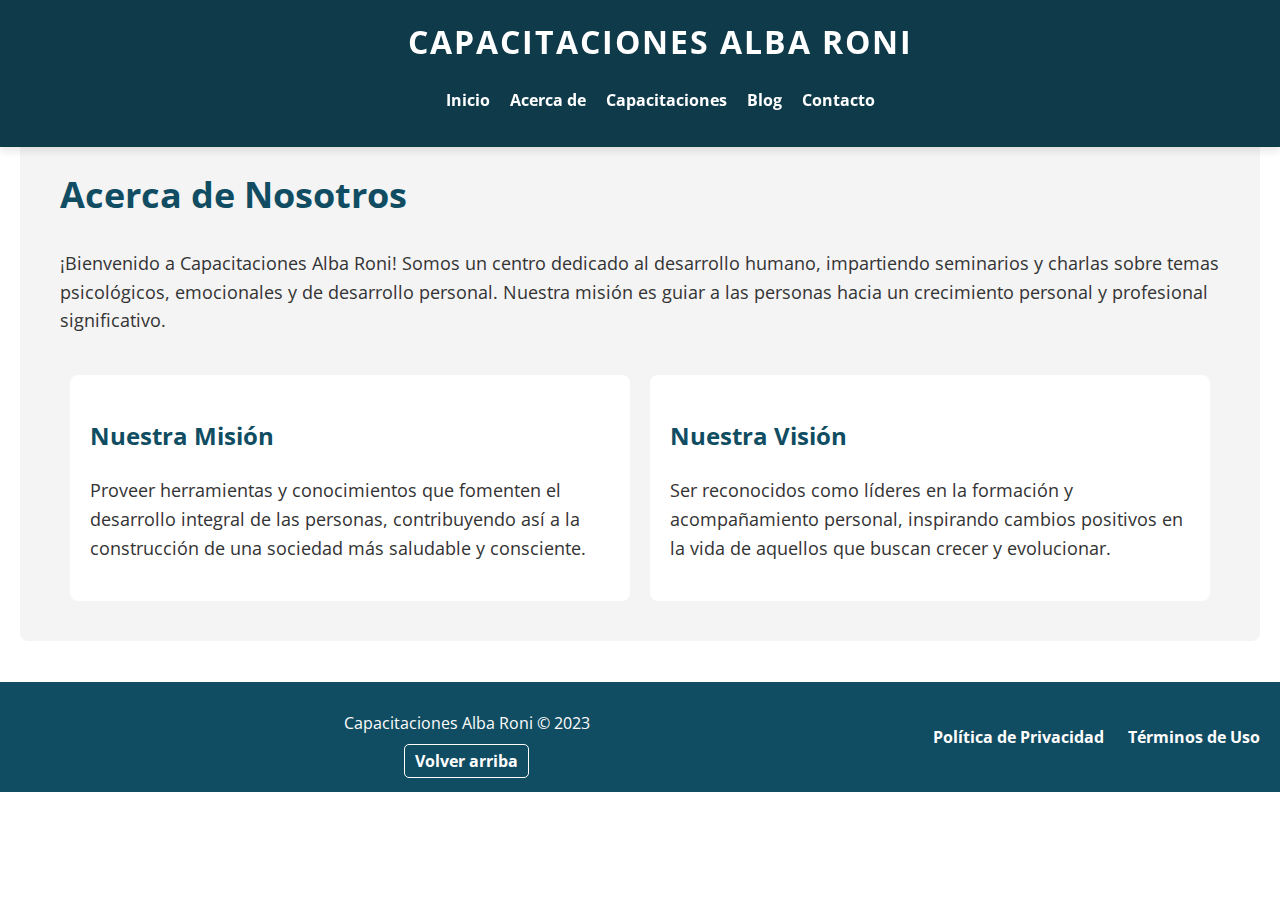
<file: sobre-nosotros.html>
<!DOCTYPE html>
<html lang="es">
<head>
  <meta charset="UTF-8">
  <title>Acerca de - Capacitaciones Alba Roni</title>
  <meta name="viewport" content="width=device-width, initial-scale=1.0">
  <link rel="stylesheet" href="https://fonts.googleapis.com/css2?family=Open+Sans:wght@400;700&display=swap">
  <link rel="icon" href="logo.png">

  <style>
    body {
      font-family: 'Open Sans', sans-serif;
      margin: 0;
      padding: 0;
    }

    header {
      background-color: #104d62;
      color: #fff;
      padding: 20px 0;
      position: fixed;
      top: 0;
      left: 0;
      right: 0;
      z-index: 1000;
      display: flex;
      flex-direction: column;
      align-items: center;
    }

    .header-title {
      font-size: 28px;
      font-weight: bold;
      margin-bottom: 10px;
    }

    nav {
      display: flex;
      justify-content: space-between;
      align-items: center;
      max-width: 1200px;
      margin: 0 auto;
      padding: 0 20px;
    }

    .menu {
      list-style: none;
      display: flex;
      gap: 20px;
    }

    .menu li {
      font-size: 16px;
    }

    .menu a {
      color: #fff;
      text-decoration: none;
      transition: color 0.3s;
    }

    .menu a:hover {
      color: #ffca47;
    }

    .menu-icon {
      display: none;
      font-size: 24px;
      cursor: pointer;
      order: 1;
    }

    .menu-button {
      display: none;
      background: none;
      border: none;
      color: #fff;
      font-size: 16px;
      cursor: pointer;
    }

    #acerca-de {
      padding: 40px;
      background-color: #f4f4f4;
      border-radius: 8px;
      margin: 20px 0;
      margin-top: 80px;
    }

    #acerca-de h2 {
      font-size: 36px;
      font-weight: bold;
      color: #104d62;
    }

    #acerca-de p {
      font-size: 18px;
      color: #333;
      line-height: 1.6;
    }

    #mision-vision {
      display: flex;
      justify-content: space-between;
      margin-top: 40px;
    }

    .mision,
    .vision {
      flex: 1;
      padding: 20px;
      background-color: #fff;
      border-radius: 8px;
      margin: 0 10px;
    }

    .mision h3,
    .vision h3 {
      font-size: 24px;
      color: #104d62;
    }

    .mision p,
    .vision p {
      font-size: 16px;
      color: #555;
      line-height: 1.6;
    }

    footer {
      background: #104d62;
      padding: 20px;
      text-align: center;
      color: #fffdfe;
      display: flex;
      justify-content: space-between;
      align-items: center;
      border-top: 1px solid #fffdfe;
    }

    .footer-info {
      flex-grow: 1;
    }

    .boton-ir-arriba {
      color: #fffdfe;
      text-decoration: none;
      border: 1px solid #fffdfe;
      padding: 5px 10px;
      border-radius: 5px;
    }

    .boton-ir-arriba:hover {
      background-color: #fffdfe;
      color: #104d62;
    }

    .footer-links a {
      color: #fffdfe;
      text-decoration: none;
      margin-left: 20px;
    }

    .footer-links a:hover {
      text-decoration: underline;
    }

    @media only screen and (max-width: 768px) {
      .menu {
        display: none;
        flex-direction: column;
        position: absolute;
        top: 60px;
        left: 0;
        right: 0;
        background-color: #104d62;
        padding: 20px;
      }

      .menu.show {
        display: flex;
      }

      .menu-button,
      .menu-icon {
        display: block;
      }

      #mision-vision {
        flex-direction: column;
        align-items: center;
      }

      .mision,
      .vision {
        flex: 1;
        margin: 10px 0;
      }
    }
  </style>
  <link rel="stylesheet" href="https://fonts.googleapis.com/css2?family=Open+Sans:wght@400;700&display=swap">
  <link rel="stylesheet" href="style.css">
  <link rel="icon" href="logo.png">
</head>
<body>

  <header>
    <div class="header-title">Capacitaciones Alba Roni</div>
    <nav>
      <div class="menu-icon">&#9776;</div>
      <ul class="menu">
        <li><a href="index.html">Inicio</a></li>
        <li><a href="sobre-nosotros.html">Acerca de</a></li>
        <li><a href="capacitaciones.html">Capacitaciones</a></li>
        <li><a href="blog.html">Blog</a></li>
        <li><a href="contacto.html">Contacto</a></li>
      </ul>
      <button class="menu-button"> Menú</button>
    </nav>
  </header>

  <main>
    <section id="acerca-de">
      <h2>Acerca de Nosotros</h2>
      <p>¡Bienvenido a Capacitaciones Alba Roni! Somos un centro dedicado al desarrollo humano, impartiendo seminarios y charlas sobre temas psicológicos, emocionales y de desarrollo personal. Nuestra misión es guiar a las personas hacia un crecimiento personal y profesional significativo.</p>
      <div id="mision-vision">
        <div class="mision">
          <h3>Nuestra Misión</h3>
          <p>Proveer herramientas y conocimientos que fomenten el desarrollo integral de las personas, contribuyendo así a la construcción de una sociedad más saludable y consciente.</p>
        </div>
        <div class="vision">
          <h3>Nuestra Visión</h3>
          <p>Ser reconocidos como líderes en la formación y acompañamiento personal, inspirando cambios positivos en la vida de aquellos que buscan crecer y evolucionar.</p>
        </div>
      </div>
      <!-- Agrega más contenido sobre tu centro -->
    </section>
  </main>

  <footer>
    <div class="footer-info">
      <p>Capacitaciones Alba Roni &copy; 2023</p>
      <a href="#top" class="boton-ir-arriba">Volver arriba</a>
    </div>
    <div class="footer-links">
      <a href="#">Política de Privacidad</a>
      <a href="#">Términos de Uso</a>
    </div>
  </footer>

  <script>
    const menuIcon = document.querySelector('.menu-icon');
    const menuButton = document.querySelector('.menu-button');
    const menu = document.querySelector('.menu');

    menuIcon.addEventListener('click', () => {
      menu.classList.toggle('show');
    });

    menuButton.addEventListener('click', () => {
      menu.classList.toggle('show');
    });
  </script>

</body>
</html>
</file>
<file: style.css>
body {
  font-family: 'Open Sans', sans-serif;
  font-size: 16px;
  color: #fffdfe;
  margin: 0;
  padding: 0;
}

header {
  background-color: #104d62;
  color: #fff;
  padding: 20px 0;
  position: fixed;
  top: 0;
  left: 0;
  right: 0;
  z-index: 1000;
  display: flex;
  flex-direction: column;
  align-items: center;
  box-shadow: 0px 4px 8px rgba(0, 0, 0, 0.1);
}

.header-title {
  font-family: 'Open Sans', sans-serif;
  font-size: 32px;
  font-weight: bold;
  margin-bottom: 10px;
  text-transform: uppercase;
  letter-spacing: 2px;
  margin-left: 40px;
}

header:hover {
  background-color: #0e3a4a;
  transition: background-color 0.3s ease;
}

nav {
  display: flex;
  justify-content: space-between;
  align-items: center;
  max-width: 1200px;
  margin: 0 auto;
  padding: 0 20px;
}

.menu {
  list-style: none;
  display: flex;
  gap: 20px;
}

.menu li {
  font-size: 16px;
}

.menu a {
  color: #fff;
  text-decoration: none;
  transition: color 0.3s;
}

.menu a:hover {
  color: #ffca47;
}

.menu-icon {
  display: none;
  font-size: 24px;
  cursor: pointer;
  order: 1;
}

.menu-button {
  display: none;
  background: none;
  border: none;
  color: #fff;
  font-size: 16px;
  cursor: pointer;
}

/* Estilos específicos para la versión responsive */
@media only screen and (max-width: 768px) {
  header {
      align-items: flex-start;
  }

  .header-title {
      font-size: 24px;
      margin-left: 110px;
  }

  .menu {
      display: none;
      flex-direction: column;
      position: absolute;
      top: 120px;
      left: 0;
      right: 0;
      background-color: #104d62;
      padding: 20px;
      box-shadow: none; /* Elimina la sombra en la versión mobile */
  }

  .menu.show {
      display: flex;
  }

  .menu.show .menu-button,
  .menu.show .menu-icon {
      display: none;
  }

  .menu-button,
  .menu-icon {
      display: block;
  }
}


main {
  padding: 20px;
}

#banner {
  position: relative;
  margin-top: 140px;
  height: 400px; /* Aumenté la altura para dar más espacio al contenido */
  overflow: hidden;
  background-color: #104d62; /* Fondo de respaldo en caso de que la imagen no cargue o no cubra completamente */
  border-radius: 10px;
}

.imagen-banner {
  width: 100%;
  height: 100%;
  object-fit: cover;
  filter: brightness(70%); /* Aplicar un efecto de atenuación a la imagen */
}

.texto-banner {
  position: absolute;
  color: #fffdfe;
  text-align: center;
  left: 50%;
  top: 50%;
  transform: translate(-50%, -50%);
  z-index: 1; /* Asegurar que el texto esté sobre la imagen */
}

.subtitulo-banner {
  font-size: 24px;
  font-weight: bold;
  margin-top: 10px;
  text-transform: uppercase;
}

#banner:hover .imagen-banner {
  filter: brightness(100%); /* Aumentar el brillo al pasar el ratón para resaltar la imagen */
}

.seccion {
  background: #104d62; /* Fondo principal */
  padding: 20px;
  margin-bottom: 20px;
  margin-top: 20px;
  border-radius: 8px;
  color: #fffdfe; /* Texto blanco */
}

h2 {
  font-size: 24px;
  font-weight: bold;
}

.listado-eventos {
  list-style-type: none;
  margin: 0;
  padding: 0;
}

.evento {
  background-color: #fffdfe; /* Fondo blanco */
  border: 1px solid #104d62; /* Borde principal */
  padding: 20px;
  margin-bottom: 10px;
  border-radius: 8px;
}

.titulo-evento {
  font-size: 18px;
  font-weight: bold;
  margin-bottom: 5px;
  color: #104d62; /* Color principal */
}

.descripcion-evento {
  font-size: 16px;
  margin-bottom: 10px;
  color: #fff; /* Texto más oscuro para mejorar la legibilidad */
}

.detalle-evento {
  font-size: 14px;
  color: #555; /* Texto gris para mejor contraste */
}

.parrafo-sobre-nosotros {
  font-size: 18px;
  margin-bottom: 20px;
}

.imagen-alba-roni {
  width: 100%;
  max-width: 400px;
  border-radius: 8px;
  margin-top: 20px;
}

#contacto {
  background-color: #104d62;
  padding: 40px 20px;
  color: #fffdfe;
  text-align: center;
  border-radius: 8px;
}

.info-contacto {
  max-width: 400px;
  margin: 0 auto;
}

.parrafo-contacto {
  font-size: 18px;
  margin-bottom: 10px;
}

.parrafo-contacto:last-child {
  margin-bottom: 0;
}


footer {
  background: #104d62;
  padding: 20px;
  text-align: center;
  color: #fffdfe;
  display: flex;
  justify-content: space-between;
  align-items: center;
  border-top: 1px solid #fffdfe; /* Línea superior para separar del contenido principal */
}

.footer-info {
  flex-grow: 1; /* Se expandirá para ocupar todo el espacio disponible */
}

.boton-ir-arriba {
  color: #fffdfe;
  text-decoration: none;
  border: 1px solid #fffdfe;
  padding: 5px 10px;
  border-radius: 5px;
}

.boton-ir-arriba:hover {
  background-color: #fffdfe;
  color: #104d62;
}

.footer-links a {
  color: #fffdfe;
  text-decoration: none;
  margin-left: 20px;
}

.footer-links a:hover {
  text-decoration: underline;
}



#blog,
#testimonios,
#recursos,
#calendario,
#videos,
#faq,
#evaluacion,
#citas {
  background: #104d62;
  padding: 20px;
  margin-bottom: 20px;
  border-radius: 8px;
  color: #fffdfe;
}

#blog h2,
#testimonios h2,
#recursos h2,
#calendario h2,
#videos h2,
#faq h2,
#evaluacion h2,
#citas h2 {
  font-size: 28px;
  font-weight: bold;
}

#blog {
  background-color: #104d62; /* Fondo de color diferente */
  padding: 40px 20px;
  text-align: center;
  color: #fffdfe; /* Texto en blanco */
}

.entrada-blog {
  display: flex;
  flex-direction: column;
  align-items: center;
  margin-bottom: 40px;
}

.entrada-blog img {
  width: 100%;
  max-width: 400px;
  border-radius: 8px;
  margin-bottom: 20px;
}

.contenido-entrada {
  text-align: left;
}

.contenido-entrada h3 {
  font-size: 24px;
  font-weight: bold;
  margin-bottom: 10px;
}

.fecha-publicacion {
  color: #a0a0a0; /* Color de texto gris claro para la fecha */
  font-size: 14px;
  margin-bottom: 10px;
}

.resumen {
  font-size: 16px;
  margin-bottom: 20px;
}

a {
  color: #ffca47; /* Color de texto amarillo para los enlaces */
  text-decoration: none;
  font-weight: bold;
}

a:hover {
  color: #d6f5ff; /* Cambiado a un tono más claro de azul al pasar el ratón */
}


#testimonios {
  background-color: #104d62; /* Fondo de color diferente */
  padding: 40px 20px;
  text-align: center;
  color: #fffdfe; /* Texto en blanco */
}

.testimonial {
  background-color: #1a2c3e; /* Fondo de color diferente para cada testimonio */
  padding: 20px;
  margin-bottom: 20px;
  border-radius: 8px;
}

.testimonial p {
  font-size: 16px;
  margin-bottom: 10px;
}

.testimonial .contenido {
  font-style: italic;
}

.testimonial .autor {
  font-weight: bold;
}

#recursos {
  background-color: #104d62; /* Fondo de color diferente */
  padding: 40px 20px;
  text-align: center;
  color: #fffdfe; /* Texto en blanco */
}

.recurso-descargable {
  background-color: #1a2c3e; /* Fondo de color diferente para cada recurso */
  padding: 20px;
  margin-bottom: 20px;
  border-radius: 8px;
  display: flex;
  align-items: center;
}

.recurso-descargable img {
  width: 50px;
  margin-right: 20px;
}

.info-recurso {
  text-align: left;
}

.info-recurso h3 {
  font-size: 20px;
  font-weight: bold;
  margin-bottom: 10px;
}

.info-recurso .descripcion {
  font-size: 16px;
  margin-bottom: 10px;
}

.descargar-enlace {
  color: #ffca47; /* Color de texto amarillo para los enlaces */
  text-decoration: none;
  font-weight: bold;
}

.descargar-enlace:hover {
  color: #d6f5ff; /* Cambiado a un tono más claro de azul al pasar el ratón */
}

#calendario {
  background-color: #104d62; /* Fondo de color diferente */
  padding: 40px 20px;
  text-align: center;
  color: #fffdfe; /* Texto en blanco */
}

.evento {
  background-color: #1a2c3e; /* Fondo de color diferente para cada evento */
  padding: 20px;
  margin-bottom: 20px;
  border-radius: 12px; /* Bordes redondeados */
  text-align: left;
  box-shadow: 0 4px 8px rgba(0, 0, 0, 0.1); /* Sutil sombra */
}

.evento h3 {
  font-size: 24px;
  font-weight: bold;
  margin-bottom: 10px;
  color: #ffca47; /* Color de título */
}

.detalle-evento {
  font-size: 18px;
  margin-bottom: 10px;
  color: #d6f5ff; /* Color del texto de detalles */
}

#videos {
  background-color: #104d62; /* Fondo de color diferente */
  padding: 40px 20px;
  text-align: center;
  color: #fffdfe; /* Texto en blanco */
}

.video {
  margin-bottom: 40px;
}


.video h3 {
  font-size: 22px;
  font-weight: bold;
  margin-bottom: 10px;
}

.descripcion-video {
  font-size: 18px;
  margin-top: 10px;
  color: #d6f5ff; /* Color del texto de descripción */
}

/* Estilos específicos para la versión responsive */
@media only screen and (max-width: 768px) {
  .video iframe {
    width: 60%; /* Hacer que los videos sean responsivos en dispositivos móviles */
    height: 200px; /* Ajustar la altura según sea necesario */
  }
}

#citas {
  background-color: #104d62; /* Fondo de color diferente */
  padding: 40px 20px;
  text-align: center;
  color: #fffdfe; /* Texto en blanco */
}

form {
  max-width: 400px;
  margin: 0 auto;
}

label {
  display: block;
  margin-bottom: 8px;
  font-size: 16px;
}

input, textarea {
  width: 100%;
  padding: 8px;
  margin-bottom: 16px;
  font-size: 16px;
}

button {
  background-color: #ffca47; /* Color de fondo para el botón */
  color: #104d62; /* Color del texto del botón */
  padding: 10px 20px;
  border: none;
  border-radius: 8px;
  font-size: 18px;
  cursor: pointer;
}

button:hover {
  background-color: #d6f5ff; /* Cambia el color de fondo al pasar el ratón */
  color: #104d62;
}

#evaluacion {
  background-color: #104d62;
  padding: 40px 20px;
  text-align: center;
  color: #fffdfe;
}

form {
  max-width: 400px;
  margin: 0 auto;
}

label {
  display: block;
  margin-bottom: 8px;
  font-size: 16px;
}

input, textarea {
  width: 100%;
  padding: 8px;
  margin-bottom: 16px;
  font-size: 16px;
}

button {
  background-color: #ffca47;
  color: #104d62;
  padding: 10px 20px;
  border: none;
  border-radius: 8px;
  font-size: 18px;
  cursor: pointer;
}

button:hover {
  background-color: #d6f5ff;
  color: #104d62;
}

#faq {
  background-color: #104d62;
  padding: 40px 20px;
  color: #fffdfe;
}

.pregunta {
  margin-bottom: 20px;
}

h3 {
  font-size: 18px;
  font-weight: bold;
  color: #ffca47;
}

p {
  font-size: 16px;
  margin-top: 10px;
}
</file>
